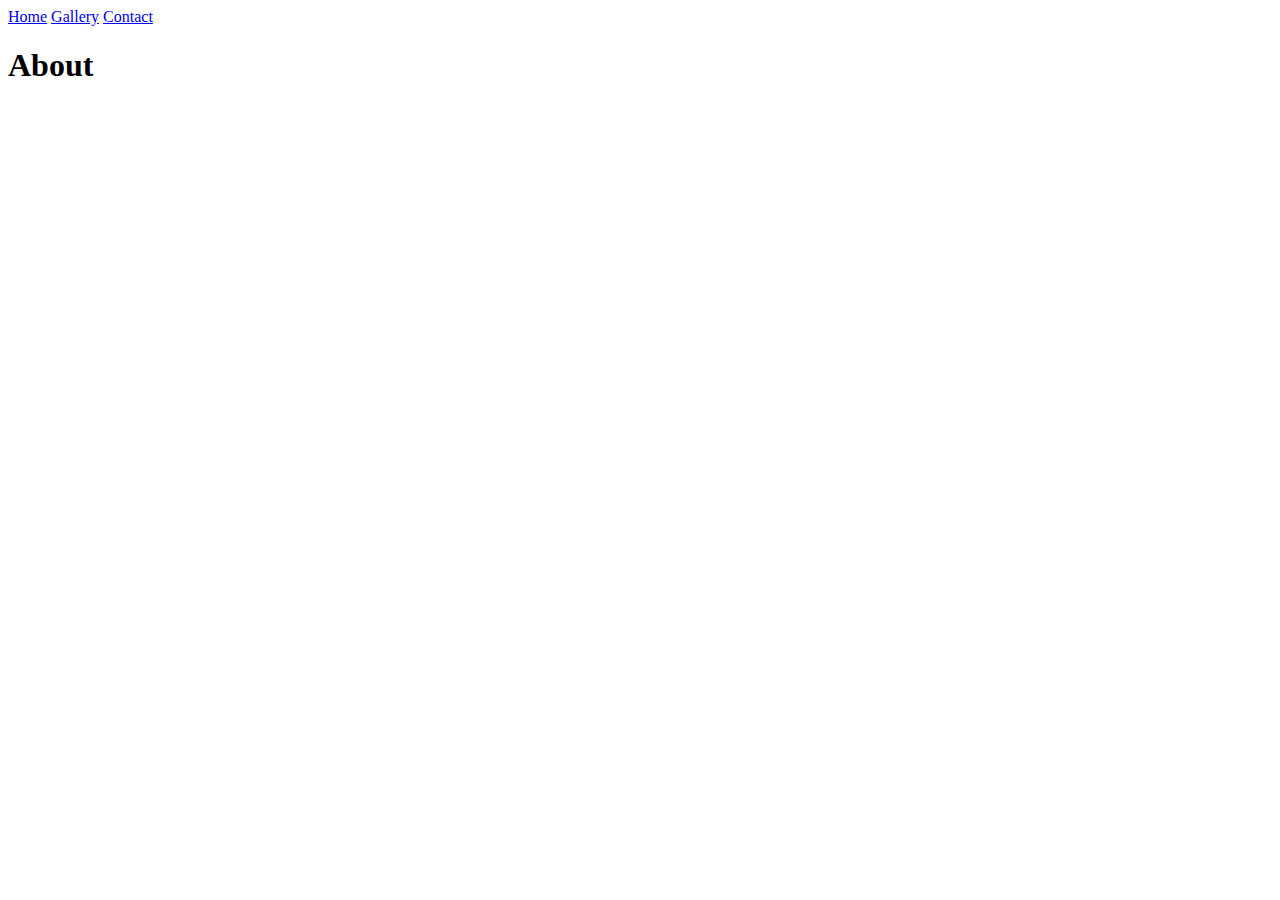
<file: about.html>
<!DOCTYPE html>
<html lang="en">

<head>
    <meta charset="UTF-8">
    <title>About</title>
</head>

<body>
    <a href="index.html">Home</a>
    <a href="pages/gallery.html">Gallery</a>
    <a href="pages/contact.html">Contact</a>
    <h1>About</h1>
</body>

</html>
</file>
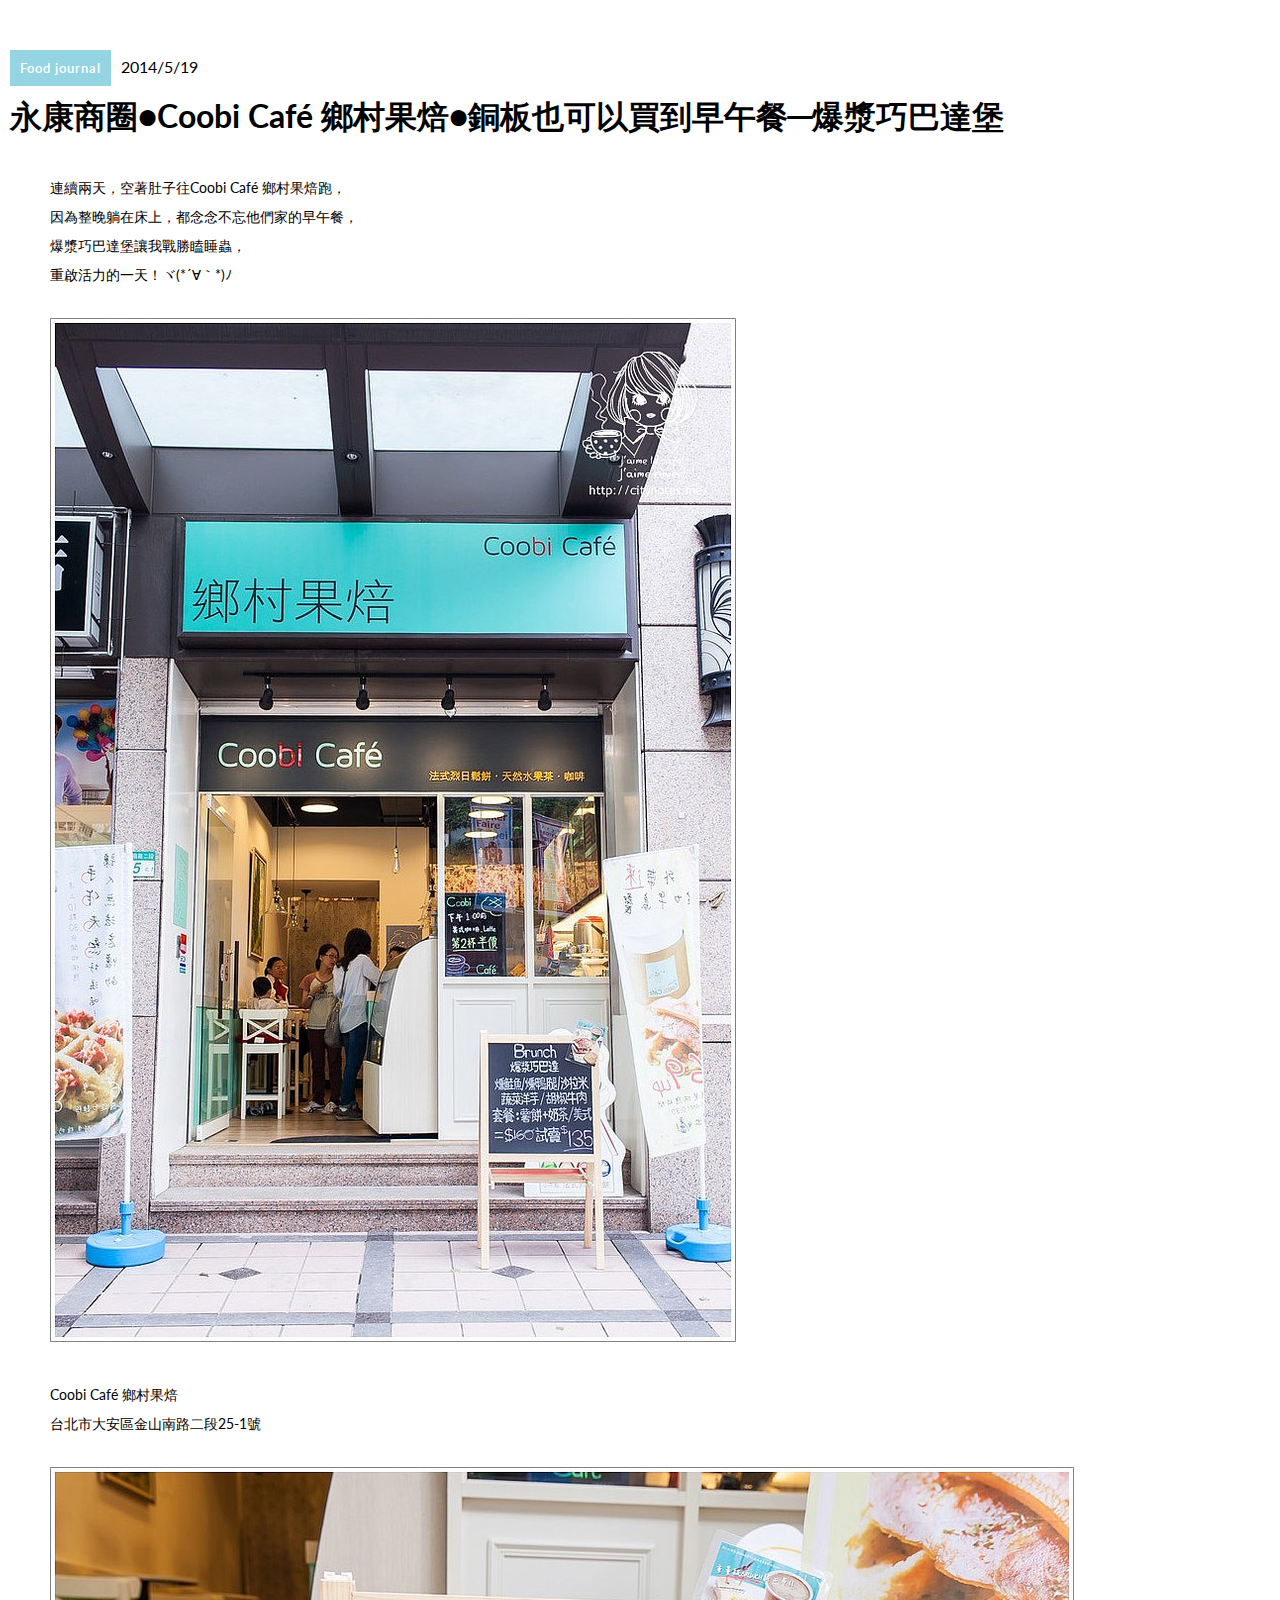
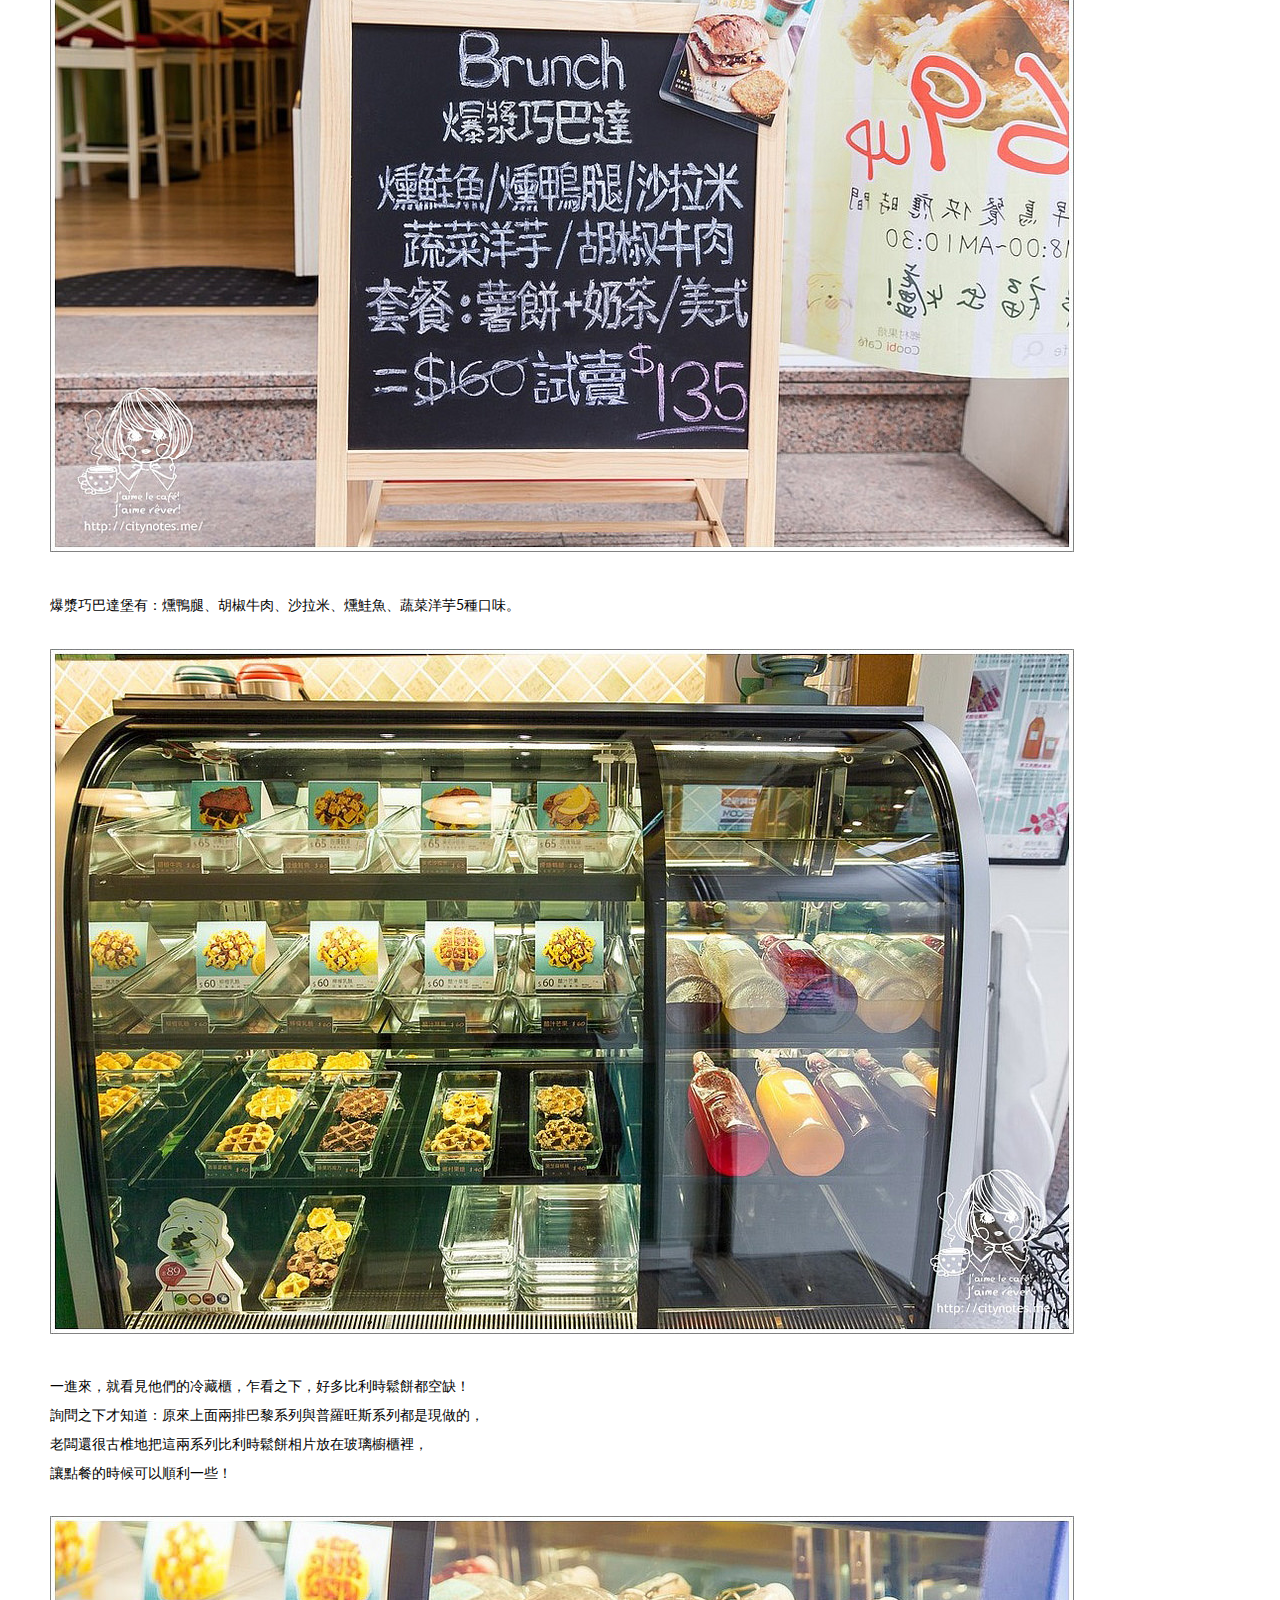
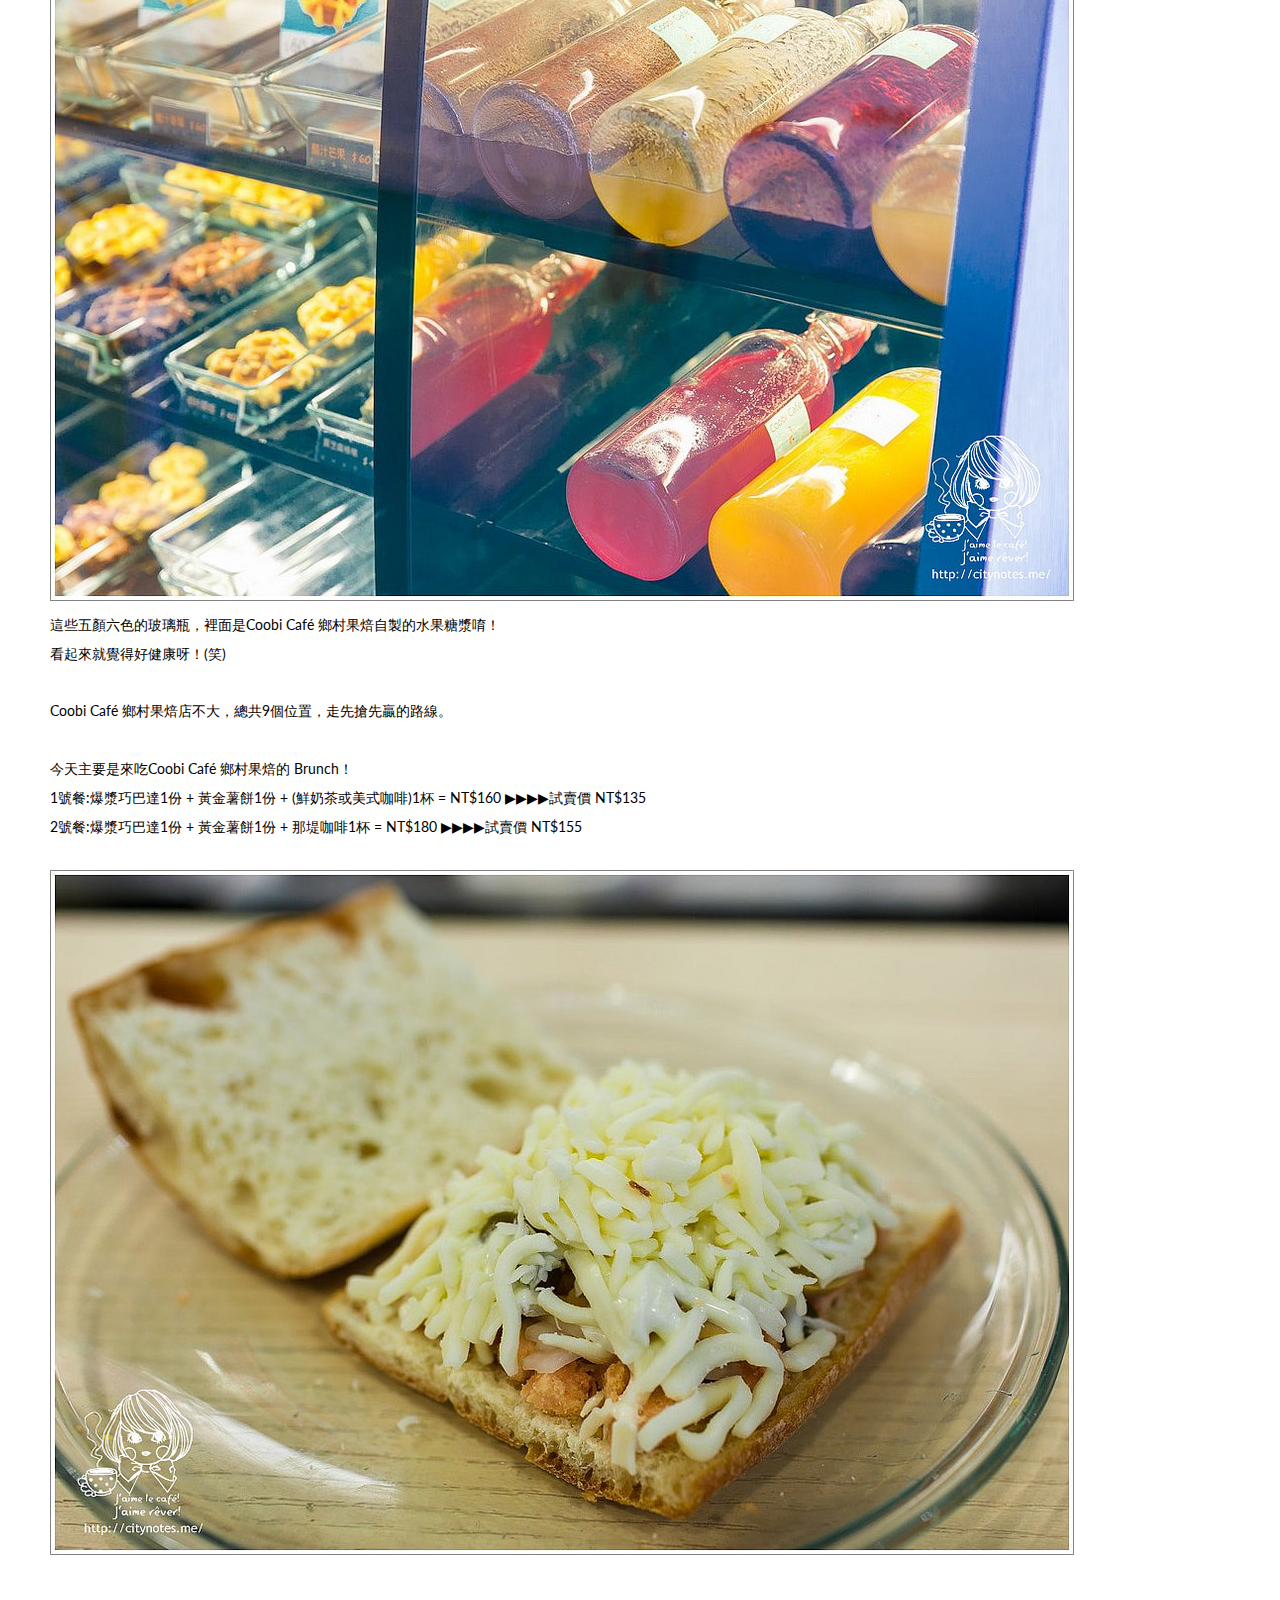
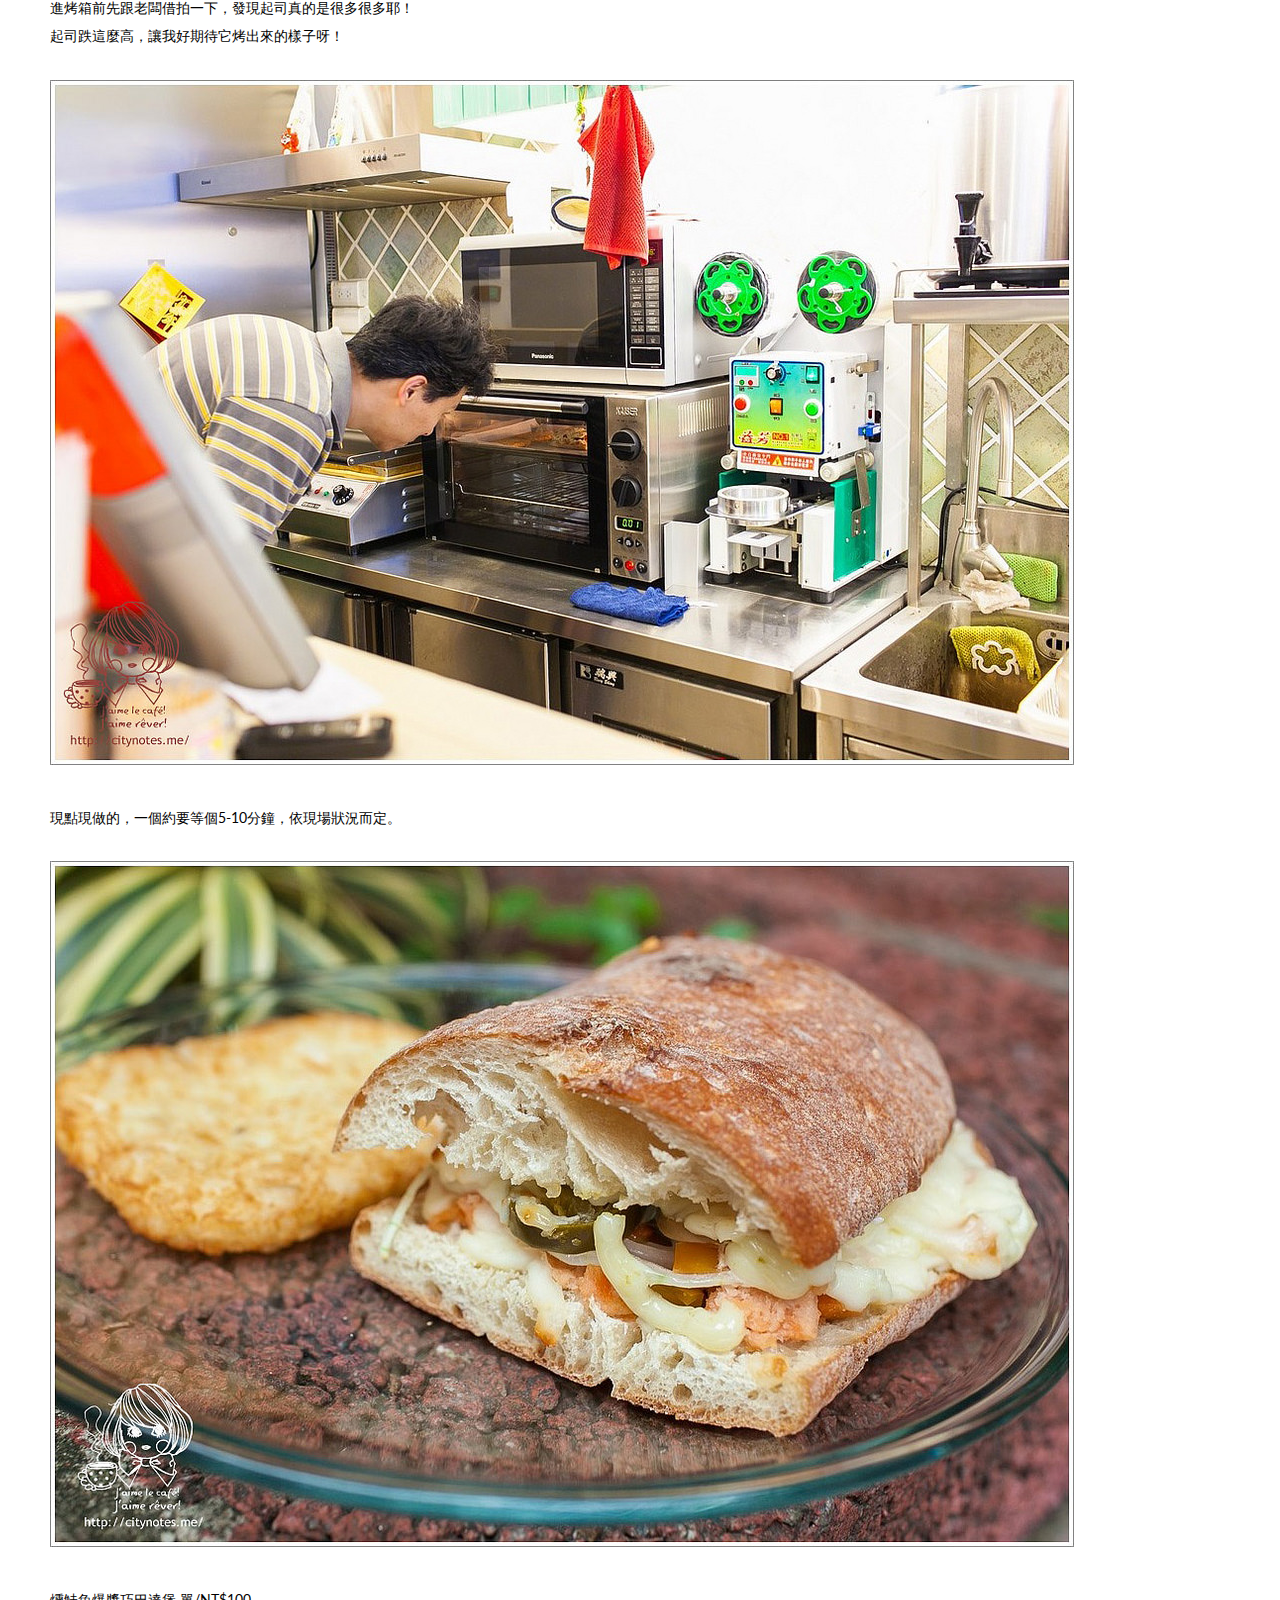
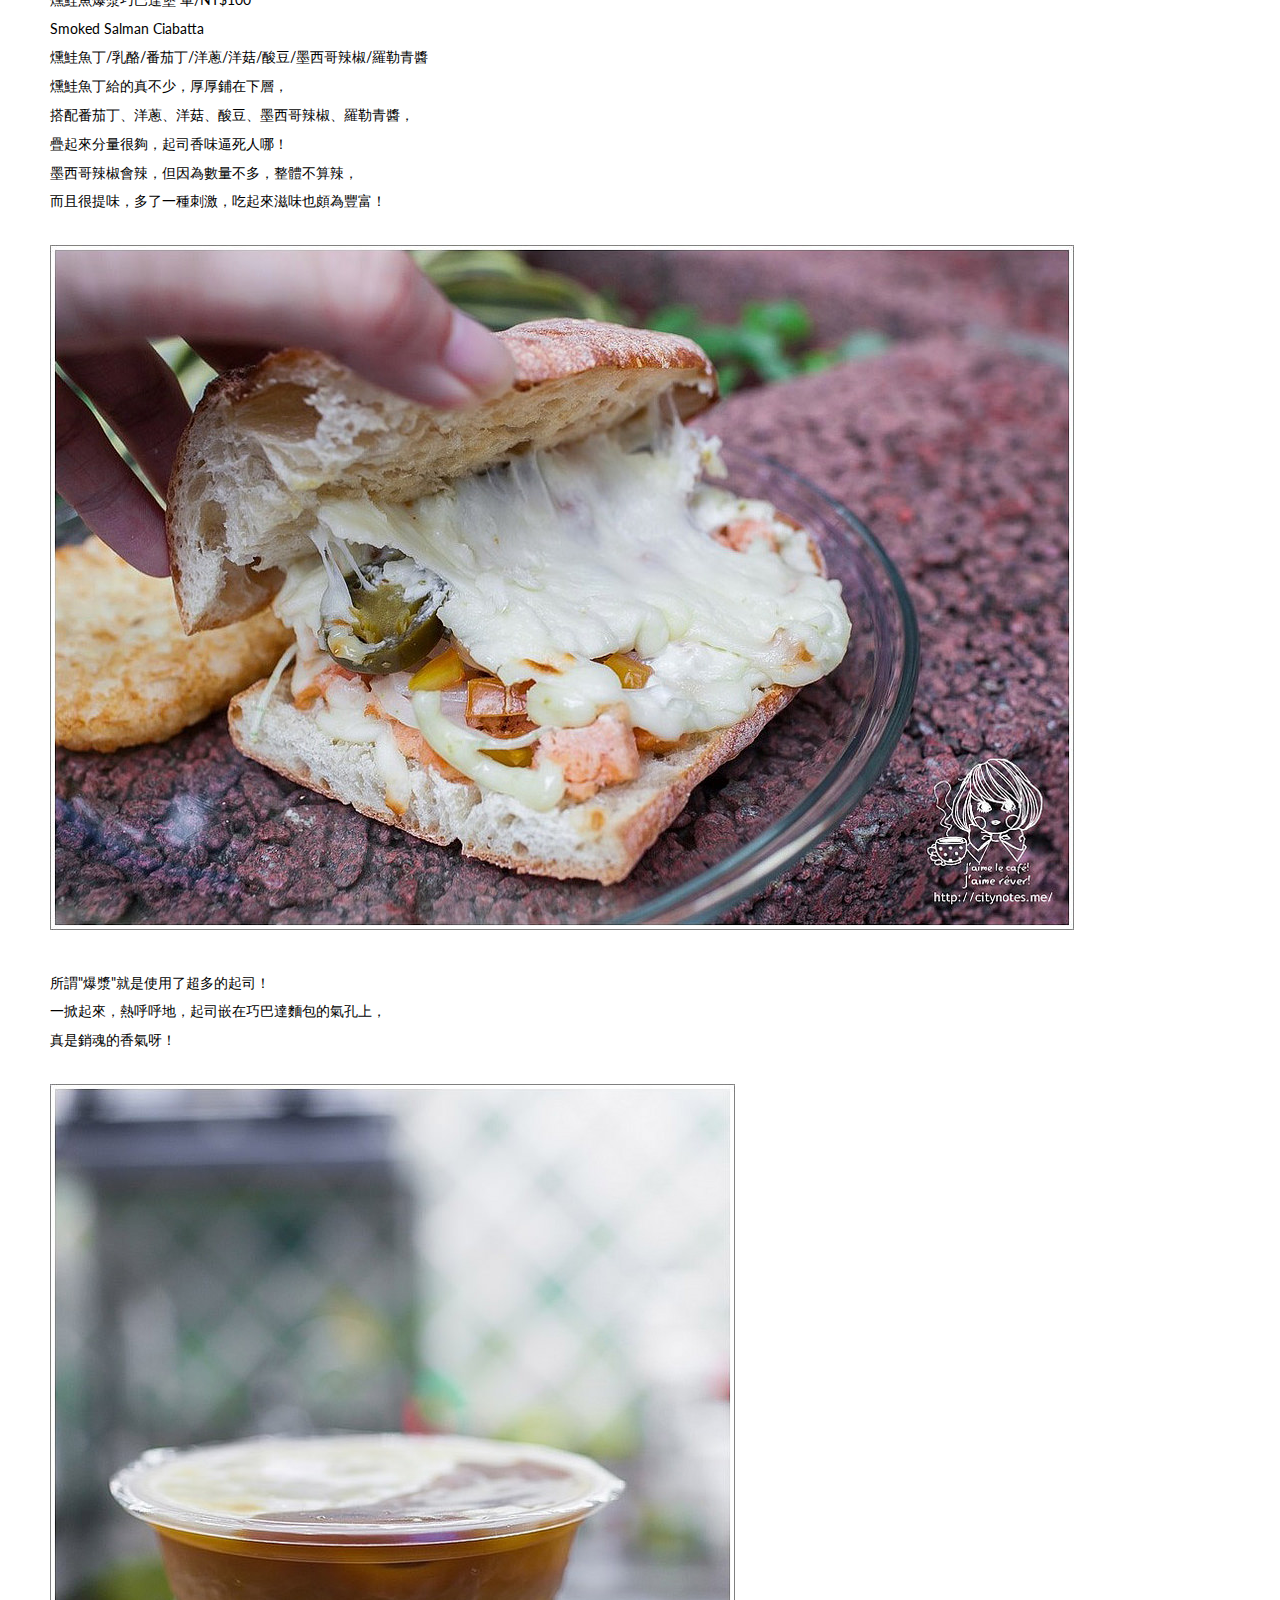
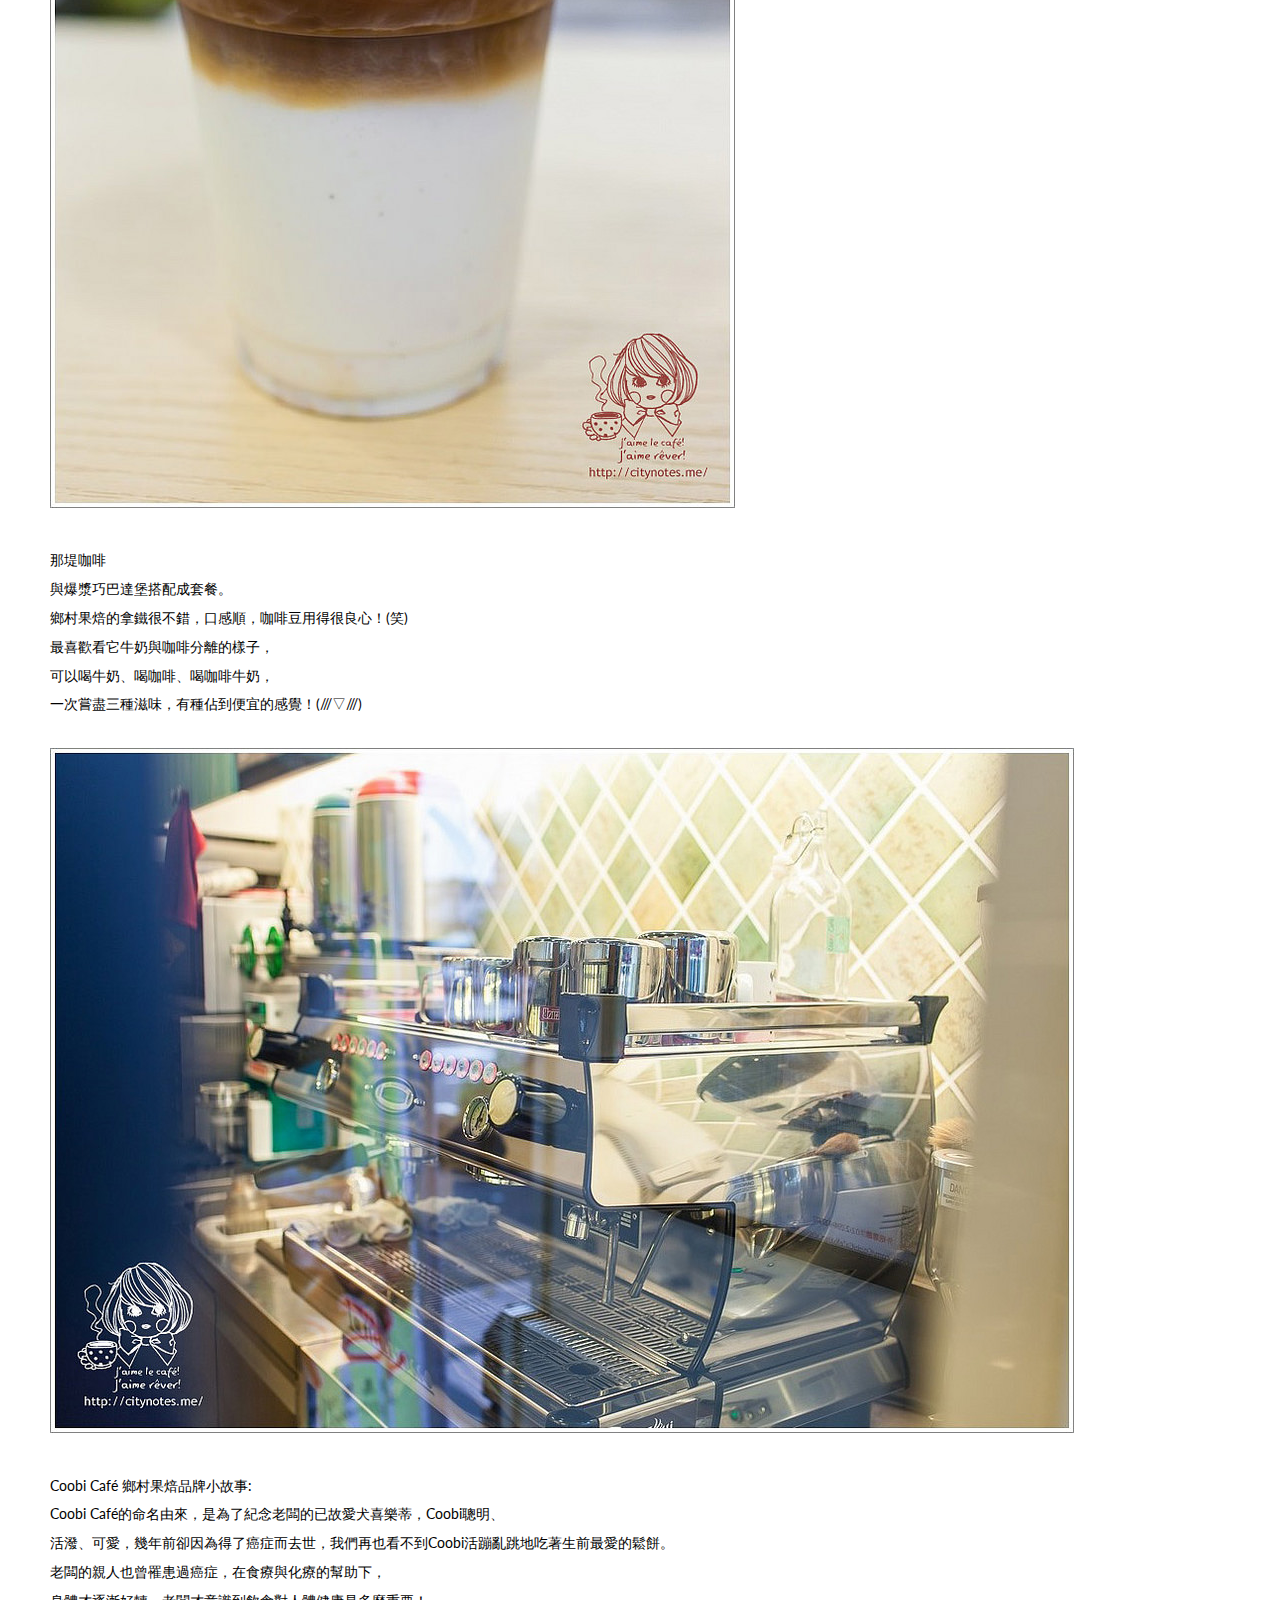
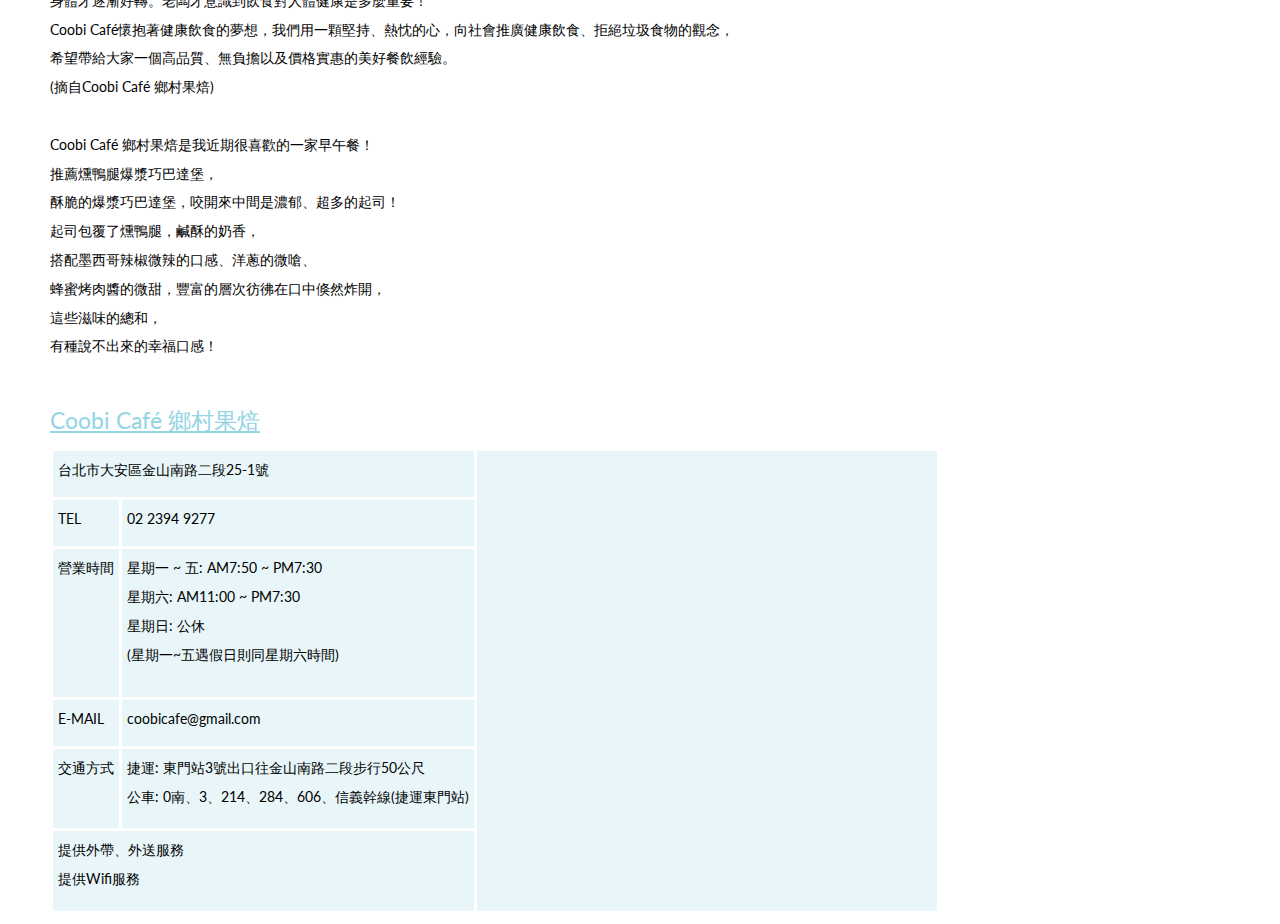
<file: eatingdiary/foodjournal.html>
<!DOCTYPE html>
<html lang="en">

<head>

    <meta charset="UTF-8">
    <title>永康商圈●Coobi Café 鄉村果焙●銅板也可以買到早午餐─爆漿巧巴達堡</title>
    <link rel="stylesheet" type="text/css" href="https://necolas.github.io/normalize.css/4.1.1/normalize.css">
    <link rel="stylesheet" type="text/css" href="eatcss.css">

</head>


<body>

    <div class="article food">Food journal</div>2014/5/19
    <h1>永康商圈●Coobi Café 鄉村果焙●銅板也可以買到早午餐─爆漿巧巴達堡</h1>
    <div class="contain">
        <p>連續兩天，空著肚子往Coobi Café 鄉村果焙跑，<br>因為整晚躺在床上，都念念不忘他們家的早午餐，<br>爆漿巧巴達堡讓我戰勝瞌睡蟲，<br>重啟活力的一天！ヾ(*´∀｀*)ﾉ<br><br><img src="eatphoto/02.jpg" alt=""><br><br>Coobi Café 鄉村果焙<br>台北市大安區金山南路二段25-1號<br><br><img src="eatphoto/03.jpg" alt=""><br><br>爆漿巧巴達堡有：燻鴨腿、胡椒牛肉、沙拉米、燻鮭魚、蔬菜洋芋5種口味。<br><br><img src="eatphoto/04.jpg" alt=""><br><br>一進來，就看見他們的冷藏櫃，乍看之下，好多比利時鬆餅都空缺！<br>詢問之下才知道：原來上面兩排巴黎系列與普羅旺斯系列都是現做的，<br>老闆還很古椎地把這兩系列比利時鬆餅相片放在玻璃櫥櫃裡，<br>讓點餐的時候可以順利一些！<br><br><img src="eatphoto/05.jpg" alt=""><br>這些五顏六色的玻璃瓶，裡面是Coobi Café 鄉村果焙自製的水果糖漿唷！<br>看起來就覺得好健康呀！(笑)<br><br>Coobi Café 鄉村果焙店不大，總共9個位置，走先搶先贏的路線。<br><br>今天主要是來吃Coobi Café 鄉村果焙的 Brunch！<br>1號餐:爆漿巧巴達1份 + 黃金薯餅1份 + (鮮奶茶或美式咖啡)1杯 = NT$160 ▶▶▶▶試賣價 NT$135<br>2號餐:爆漿巧巴達1份 + 黃金薯餅1份 + 那堤咖啡1杯 = NT$180 ▶▶▶▶試賣價 NT$155<br><br><img src="eatphoto/09.jpg" alt=""><br><br>進烤箱前先跟老闆借拍一下，發現起司真的是很多很多耶！<br>起司跌這麼高，讓我好期待它烤出來的樣子呀！<br><br><img src="eatphoto/10.jpg" alt=""><br><br>現點現做的，一個約要等個5-10分鐘，依現場狀況而定。<br><br><img src="eatphoto/15.jpg" alt=""><br><br>燻鮭魚爆漿巧巴達堡 單/NT$100<br>Smoked Salman Ciabatta<br>燻鮭魚丁/乳酪/番茄丁/洋蔥/洋菇/酸豆/墨西哥辣椒/羅勒青醬<br>燻鮭魚丁給的真不少，厚厚鋪在下層，<br>搭配番茄丁、洋蔥、洋菇、酸豆、墨西哥辣椒、羅勒青醬，<br>疊起來分量很夠，起司香味逼死人哪！<br>墨西哥辣椒會辣，但因為數量不多，整體不算辣，<br>而且很提味，多了一種刺激，吃起來滋味也頗為豐富！<br><br><img src="eatphoto/16.jpg" alt=""><br><br>所謂"爆漿"就是使用了超多的起司！<br>一掀起來，熱呼呼地，起司嵌在巧巴達麵包的氣孔上，<br>真是銷魂的香氣呀！<br><br><img src="eatphoto/30.jpg" alt=""><br><br>那堤咖啡<br>與爆漿巧巴達堡搭配成套餐。<br>鄉村果焙的拿鐵很不錯，口感順，咖啡豆用得很良心！(笑)<br>最喜歡看它牛奶與咖啡分離的樣子，<br>可以喝牛奶、喝咖啡、喝咖啡牛奶，<br>一次嘗盡三種滋味，有種佔到便宜的感覺！(///▽///)<br><br><img src="eatphoto/43.jpg" alt=""><br><br>Coobi Café 鄉村果焙品牌小故事:<br>Coobi Café的命名由來，是為了紀念老闆的已故愛犬喜樂蒂，Coobi聰明、<br>活潑、可愛，幾年前卻因為得了癌症而去世，我們再也看不到Coobi活蹦亂跳地吃著生前最愛的鬆餅。<br>老闆的親人也曾罹患過癌症，在食療與化療的幫助下，<br>身體才逐漸好轉。老闆才意識到飲食對人體健康是多麼重要！<br>Coobi Café懷抱著健康飲食的夢想，我們用一顆堅持、熱忱的心，向社會推廣健康飲食、拒絕垃圾食物的觀念，<br>希望帶給大家一個高品質、無負擔以及價格實惠的美好餐飲經驗。<br>(摘自Coobi Café 鄉村果焙)<br><br>Coobi Café 鄉村果焙是我近期很喜歡的一家早午餐！<br>推薦燻鴨腿爆漿巧巴達堡，<br>酥脆的爆漿巧巴達堡，咬開來中間是濃郁、超多的起司！<br>起司包覆了燻鴨腿，鹹酥的奶香，<br>搭配墨西哥辣椒微辣的口感、洋蔥的微嗆、<br>蜂蜜烤肉醬的微甜，豐富的層次彷彿在口中倏然炸開，<br>這些滋味的總和，<br>有種說不出來的幸福口感！<br></p>

        <div class="info">
            <div class="infotext">
                <a href="https://www.facebook.com/CoobiCafeXiangCunGuoBei" target="_blank">Coobi Café 鄉村果焙</a></div>
            <table>
                <tr>
                    <td colspan="2">台北市大安區金山南路二段25-1號</td>
                    <td rowspan="6">
                        <div class="map">
                            <iframe width="100%" height="100%" frameborder="0" scrolling="no" marginheight="0" marginwidth="0" src="//maps.google.com/maps?q=台北市大安區金山南路二段25-1號&amp;output=embed"></iframe>
                        </div>
                    </td>
                </tr>
                <tr>
                    <td>TEL</td>
                    <td>02 2394 9277</td>
                </tr>
                <tr>
                    <td>營業時間</td>
                    <td>星期一 ~ 五: AM7:50 ~ PM7:30 <br>星期六: AM11:00 ~ PM7:30 <br>星期日: 公休<br>(星期一~五遇假日則同星期六時間)</td>
                </tr>
                <tr>
                    <td>E-MAIL</td>
                    <td>coobicafe@gmail.com</td>
                </tr>
                <tr>
                    <td>交通方式</td>
                    <td>捷運: 東門站3號出口往金山南路二段步行50公尺<br>公車: 0南、3、214、284、606、信義幹線(捷運東門站)</td>
                </tr>
                <tr>
                    <td colspan="2">提供外帶、外送服務<br>提供Wifi服務</td>
                </tr>
            </table>
        </div>
    </div>

</body>

</html>
</file>
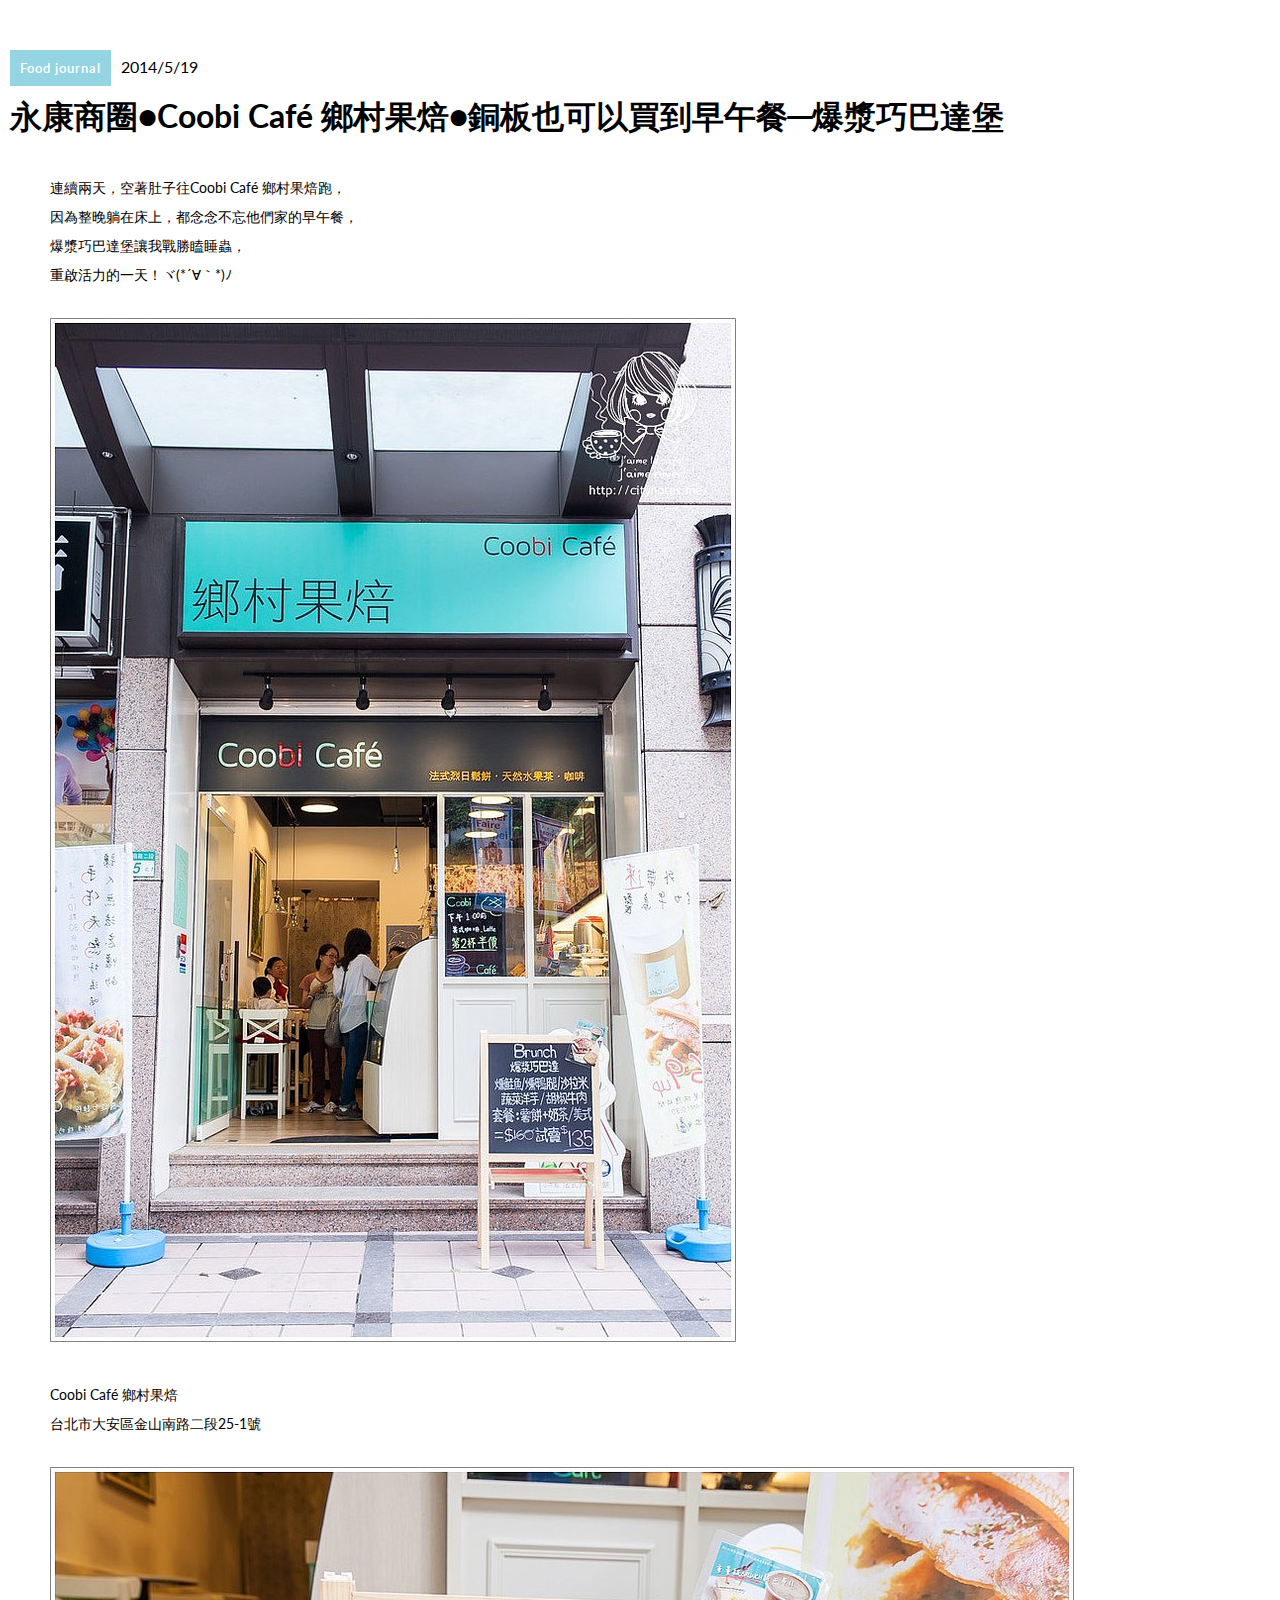
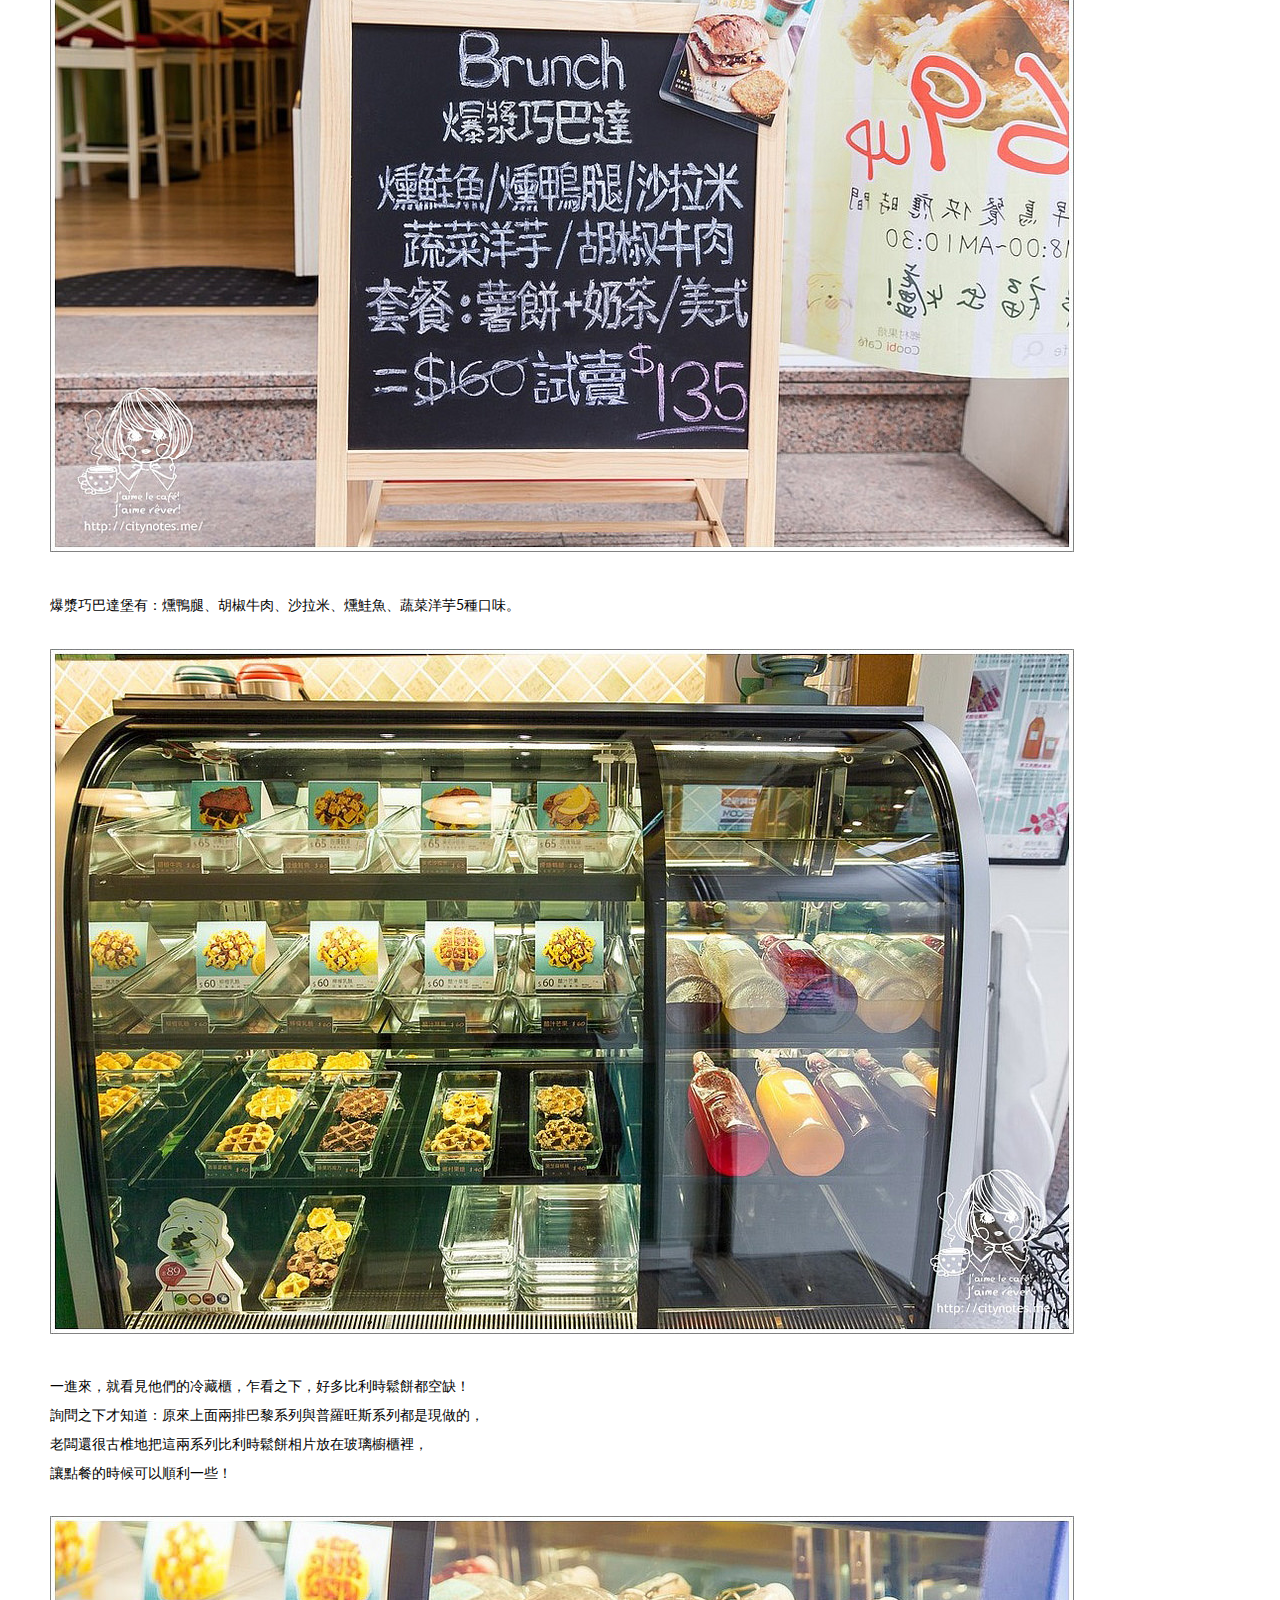
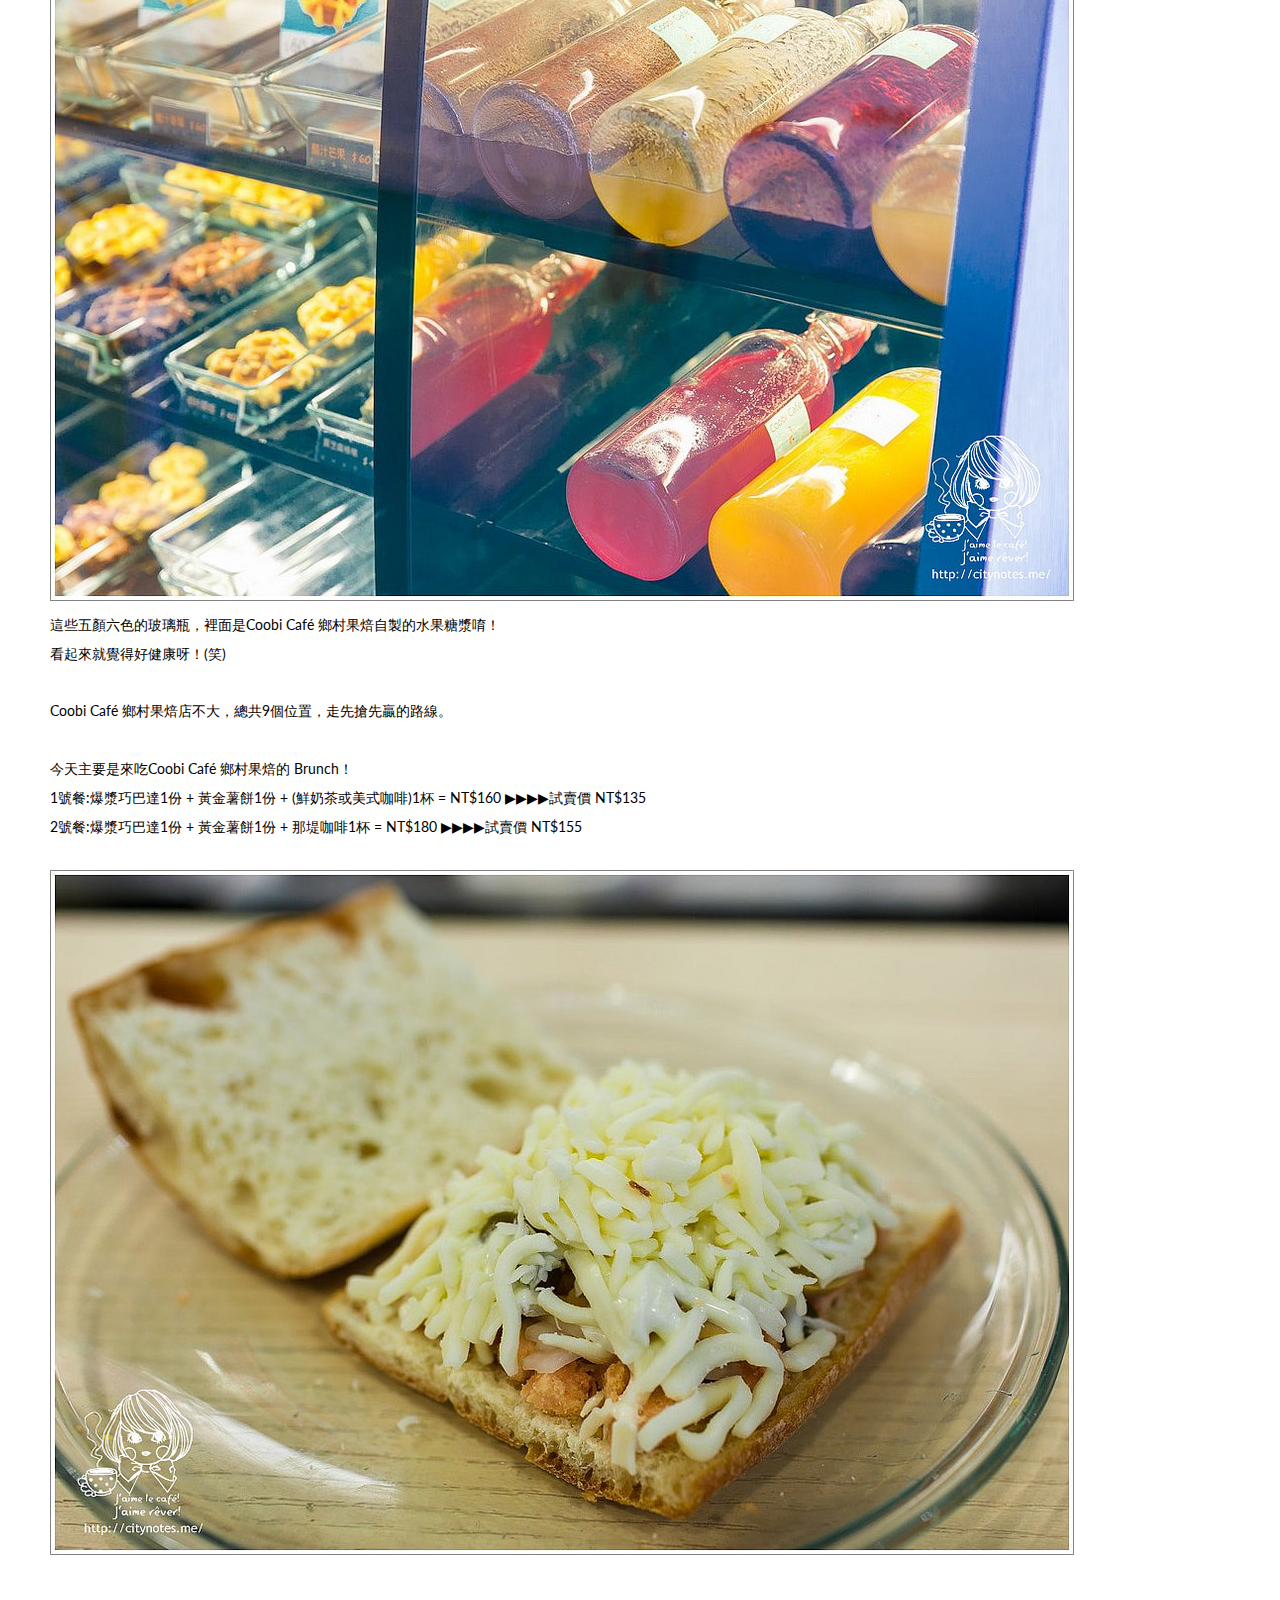
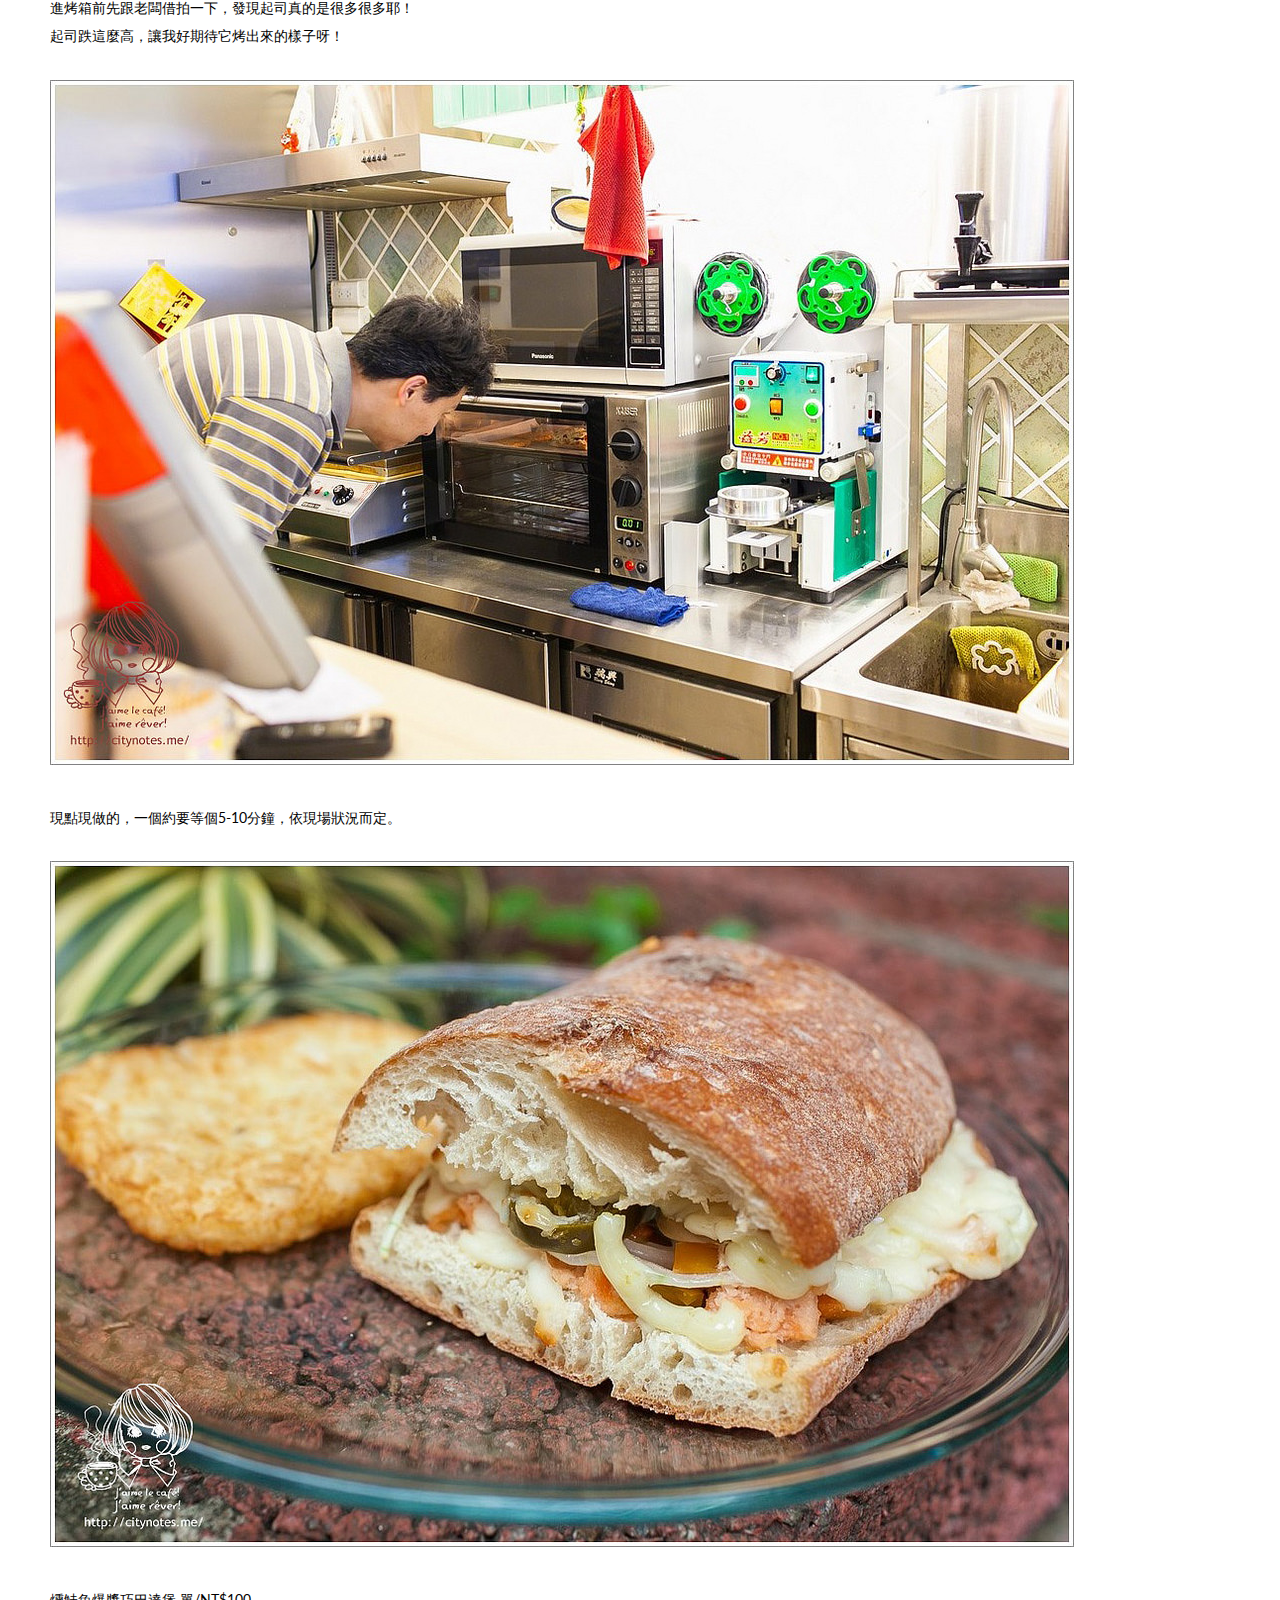
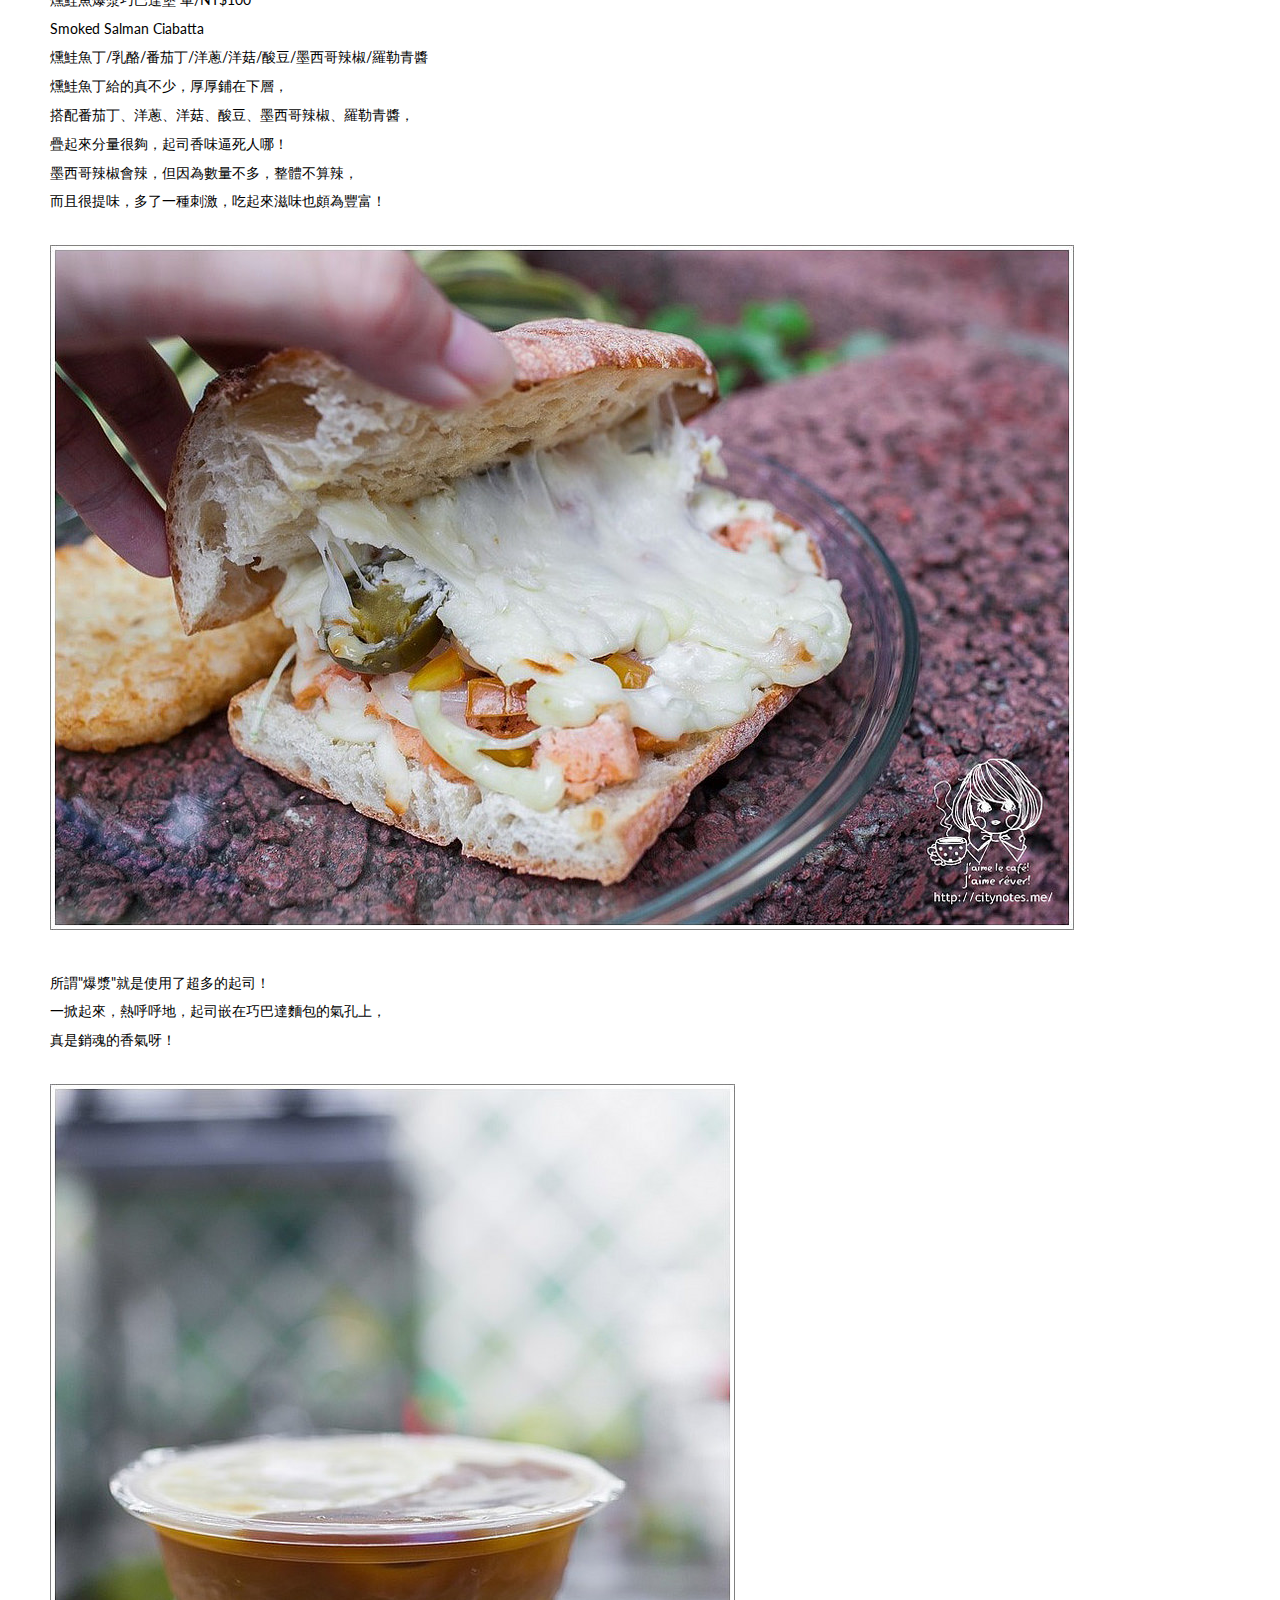
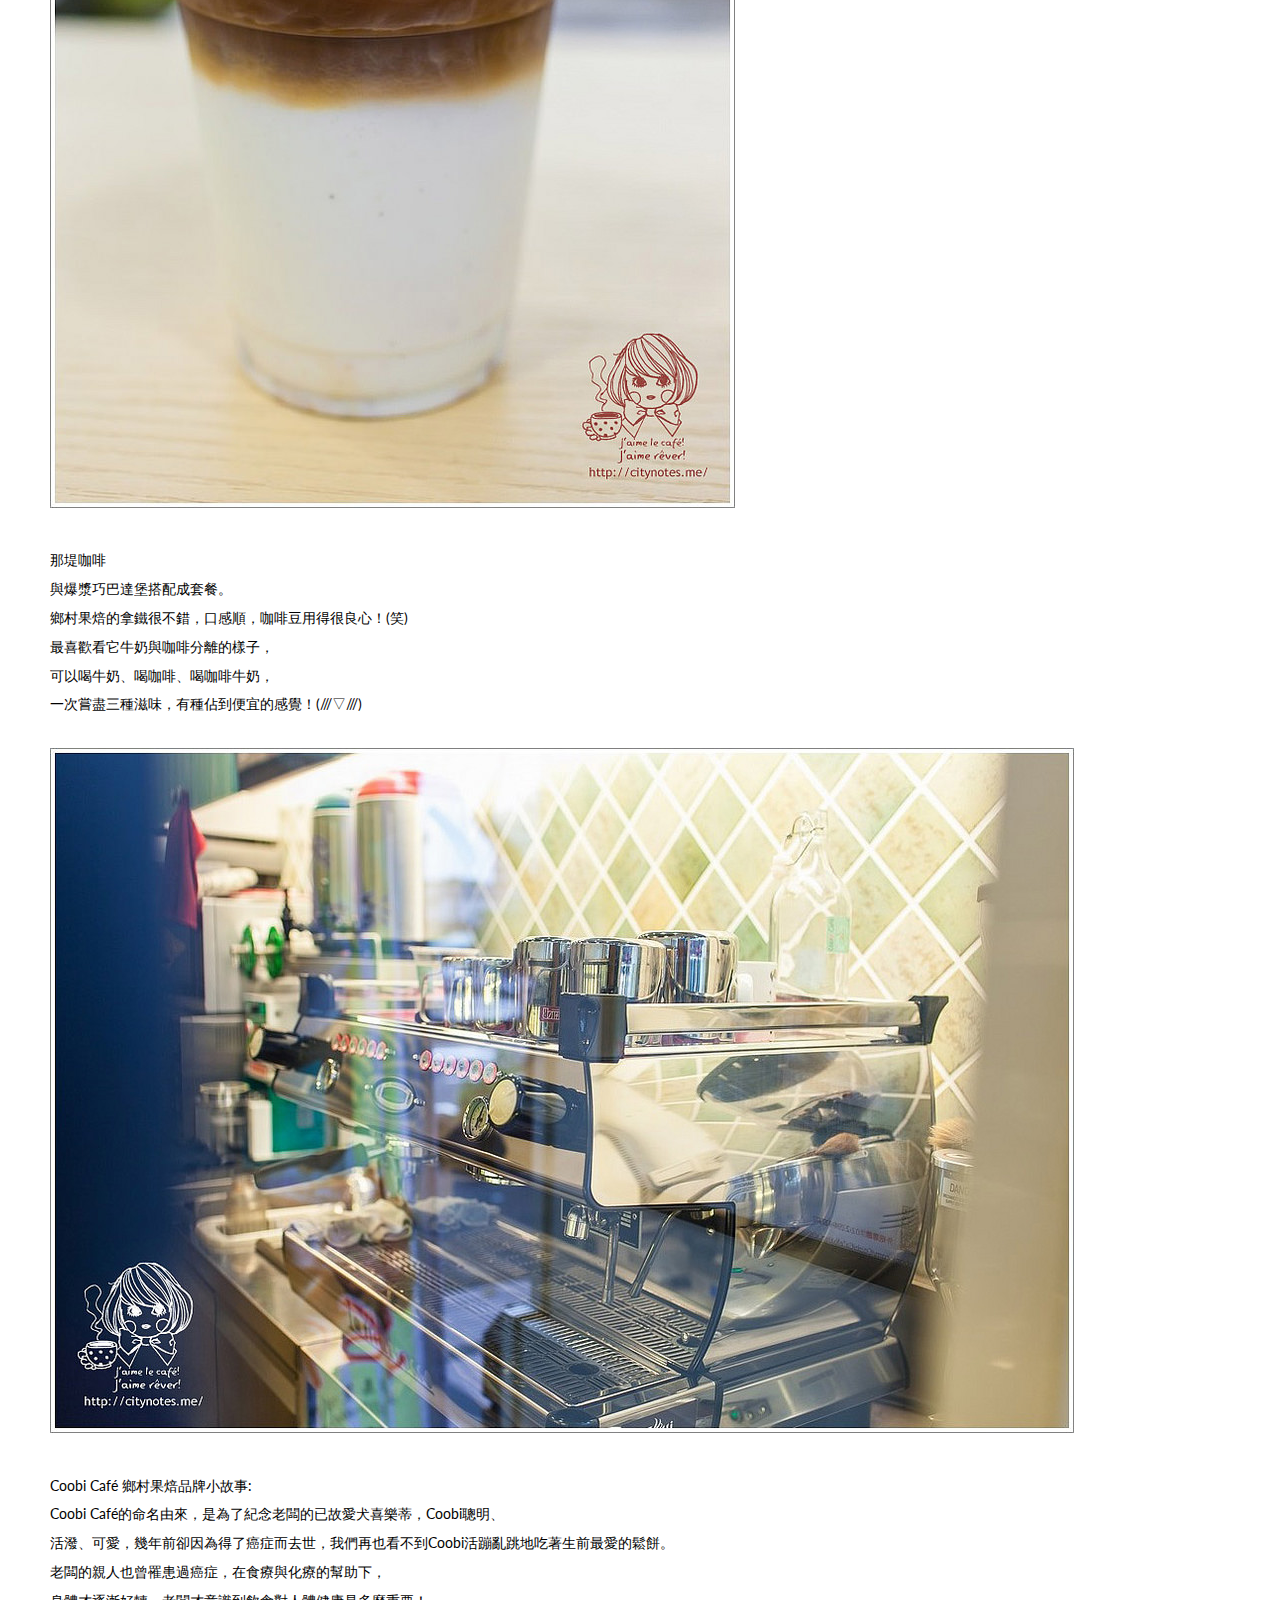
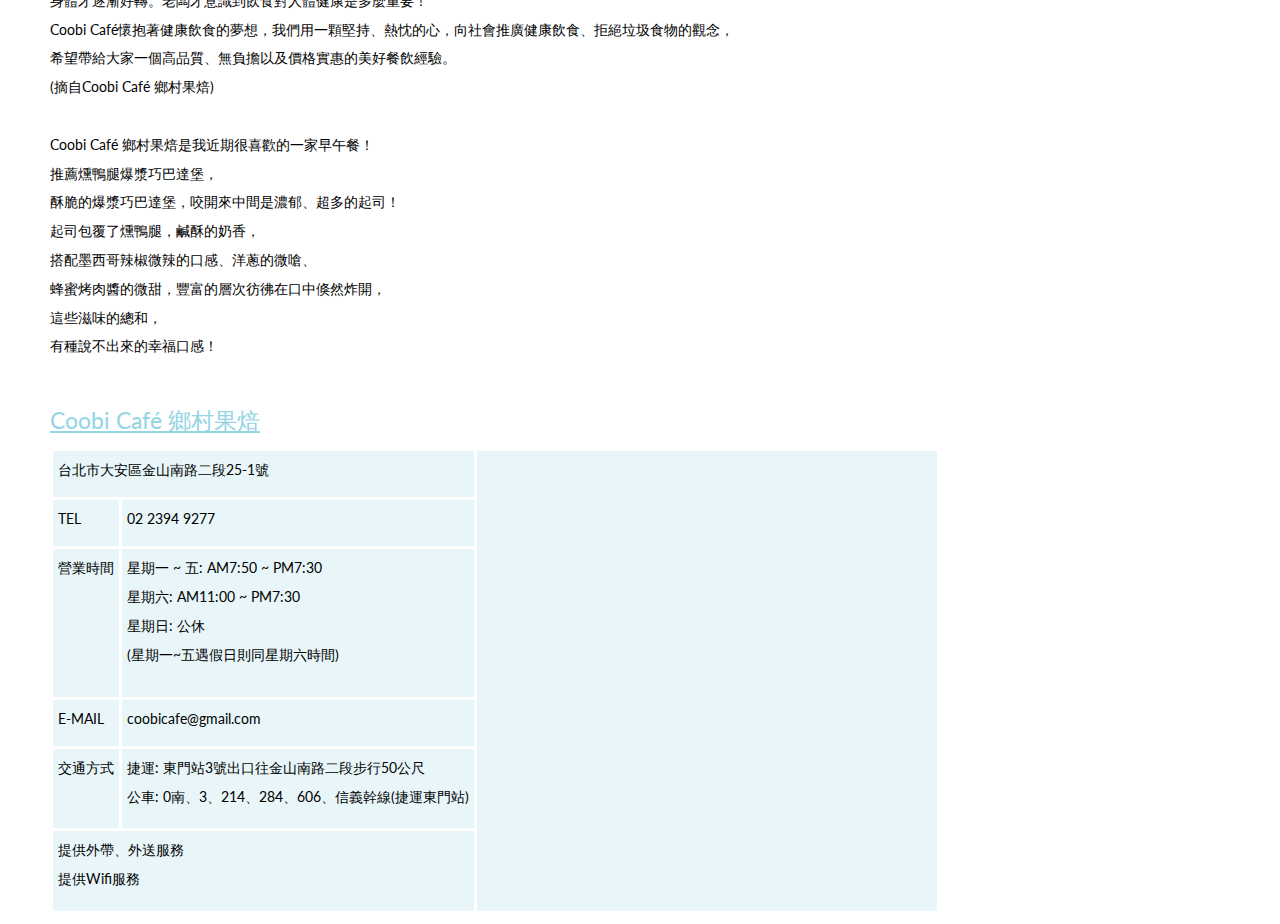
<file: foodjournal/foodjournal.html>
<!DOCTYPE html>
<html lang="en">

<head>

    <meta charset="UTF-8">
    <title>永康商圈●Coobi Café 鄉村果焙●銅板也可以買到早午餐─爆漿巧巴達堡</title>
    <link rel="stylesheet" type="text/css" href="https://necolas.github.io/normalize.css/4.1.1/normalize.css">
    <link rel="stylesheet" type="text/css" href="foodstyles.css">

</head>


<body>

    <div class="article food">Food journal</div>2014/5/19
    <h1>永康商圈●Coobi Café 鄉村果焙●銅板也可以買到早午餐─爆漿巧巴達堡</h1>
    <div class="contain">
        <p>連續兩天，空著肚子往Coobi Café 鄉村果焙跑，<br>因為整晚躺在床上，都念念不忘他們家的早午餐，<br>爆漿巧巴達堡讓我戰勝瞌睡蟲，<br>重啟活力的一天！ヾ(*´∀｀*)ﾉ<br><br><img src="eatphoto/02.jpg" alt=""><br><br>Coobi Café 鄉村果焙<br>台北市大安區金山南路二段25-1號<br><br><img src="eatphoto/03.jpg" alt=""><br><br>爆漿巧巴達堡有：燻鴨腿、胡椒牛肉、沙拉米、燻鮭魚、蔬菜洋芋5種口味。<br><br><img src="eatphoto/04.jpg" alt=""><br><br>一進來，就看見他們的冷藏櫃，乍看之下，好多比利時鬆餅都空缺！<br>詢問之下才知道：原來上面兩排巴黎系列與普羅旺斯系列都是現做的，<br>老闆還很古椎地把這兩系列比利時鬆餅相片放在玻璃櫥櫃裡，<br>讓點餐的時候可以順利一些！<br><br><img src="eatphoto/05.jpg" alt=""><br>這些五顏六色的玻璃瓶，裡面是Coobi Café 鄉村果焙自製的水果糖漿唷！<br>看起來就覺得好健康呀！(笑)<br><br>Coobi Café 鄉村果焙店不大，總共9個位置，走先搶先贏的路線。<br><br>今天主要是來吃Coobi Café 鄉村果焙的 Brunch！<br>1號餐:爆漿巧巴達1份 + 黃金薯餅1份 + (鮮奶茶或美式咖啡)1杯 = NT$160 ▶▶▶▶試賣價 NT$135<br>2號餐:爆漿巧巴達1份 + 黃金薯餅1份 + 那堤咖啡1杯 = NT$180 ▶▶▶▶試賣價 NT$155<br><br><img src="eatphoto/09.jpg" alt=""><br><br>進烤箱前先跟老闆借拍一下，發現起司真的是很多很多耶！<br>起司跌這麼高，讓我好期待它烤出來的樣子呀！<br><br><img src="eatphoto/10.jpg" alt=""><br><br>現點現做的，一個約要等個5-10分鐘，依現場狀況而定。<br><br><img src="eatphoto/15.jpg" alt=""><br><br>燻鮭魚爆漿巧巴達堡 單/NT$100<br>Smoked Salman Ciabatta<br>燻鮭魚丁/乳酪/番茄丁/洋蔥/洋菇/酸豆/墨西哥辣椒/羅勒青醬<br>燻鮭魚丁給的真不少，厚厚鋪在下層，<br>搭配番茄丁、洋蔥、洋菇、酸豆、墨西哥辣椒、羅勒青醬，<br>疊起來分量很夠，起司香味逼死人哪！<br>墨西哥辣椒會辣，但因為數量不多，整體不算辣，<br>而且很提味，多了一種刺激，吃起來滋味也頗為豐富！<br><br><img src="eatphoto/16.jpg" alt=""><br><br>所謂"爆漿"就是使用了超多的起司！<br>一掀起來，熱呼呼地，起司嵌在巧巴達麵包的氣孔上，<br>真是銷魂的香氣呀！<br><br><img src="eatphoto/30.jpg" alt=""><br><br>那堤咖啡<br>與爆漿巧巴達堡搭配成套餐。<br>鄉村果焙的拿鐵很不錯，口感順，咖啡豆用得很良心！(笑)<br>最喜歡看它牛奶與咖啡分離的樣子，<br>可以喝牛奶、喝咖啡、喝咖啡牛奶，<br>一次嘗盡三種滋味，有種佔到便宜的感覺！(///▽///)<br><br><img src="eatphoto/43.jpg" alt=""><br><br>Coobi Café 鄉村果焙品牌小故事:<br>Coobi Café的命名由來，是為了紀念老闆的已故愛犬喜樂蒂，Coobi聰明、<br>活潑、可愛，幾年前卻因為得了癌症而去世，我們再也看不到Coobi活蹦亂跳地吃著生前最愛的鬆餅。<br>老闆的親人也曾罹患過癌症，在食療與化療的幫助下，<br>身體才逐漸好轉。老闆才意識到飲食對人體健康是多麼重要！<br>Coobi Café懷抱著健康飲食的夢想，我們用一顆堅持、熱忱的心，向社會推廣健康飲食、拒絕垃圾食物的觀念，<br>希望帶給大家一個高品質、無負擔以及價格實惠的美好餐飲經驗。<br>(摘自Coobi Café 鄉村果焙)<br><br>Coobi Café 鄉村果焙是我近期很喜歡的一家早午餐！<br>推薦燻鴨腿爆漿巧巴達堡，<br>酥脆的爆漿巧巴達堡，咬開來中間是濃郁、超多的起司！<br>起司包覆了燻鴨腿，鹹酥的奶香，<br>搭配墨西哥辣椒微辣的口感、洋蔥的微嗆、<br>蜂蜜烤肉醬的微甜，豐富的層次彷彿在口中倏然炸開，<br>這些滋味的總和，<br>有種說不出來的幸福口感！<br></p>

        <div class="info">
            <div class="infotext">
                <a href="https://www.facebook.com/CoobiCafeXiangCunGuoBei" target="_blank">Coobi Café 鄉村果焙</a></div>
            <table>
                <tr>
                    <td colspan="2">台北市大安區金山南路二段25-1號</td>
                    <td rowspan="6">
                        <div class="map">
                            <iframe width="100%" height="100%" frameborder="0" scrolling="no" marginheight="0" marginwidth="0" src="//maps.google.com/maps?q=台北市大安區金山南路二段25-1號&amp;output=embed"></iframe>
                        </div>
                    </td>
                </tr>
                <tr>
                    <td>TEL</td>
                    <td>02 2394 9277</td>
                </tr>
                <tr>
                    <td>營業時間</td>
                    <td>星期一 ~ 五: AM7:50 ~ PM7:30 <br>星期六: AM11:00 ~ PM7:30 <br>星期日: 公休<br>(星期一~五遇假日則同星期六時間)</td>
                </tr>
                <tr>
                    <td>E-MAIL</td>
                    <td>coobicafe@gmail.com</td>
                </tr>
                <tr>
                    <td>交通方式</td>
                    <td>捷運: 東門站3號出口往金山南路二段步行50公尺<br>公車: 0南、3、214、284、606、信義幹線(捷運東門站)</td>
                </tr>
                <tr>
                    <td colspan="2">提供外帶、外送服務<br>提供Wifi服務</td>
                </tr>
            </table>
        </div>
    </div>

</body>

</html>
</file>
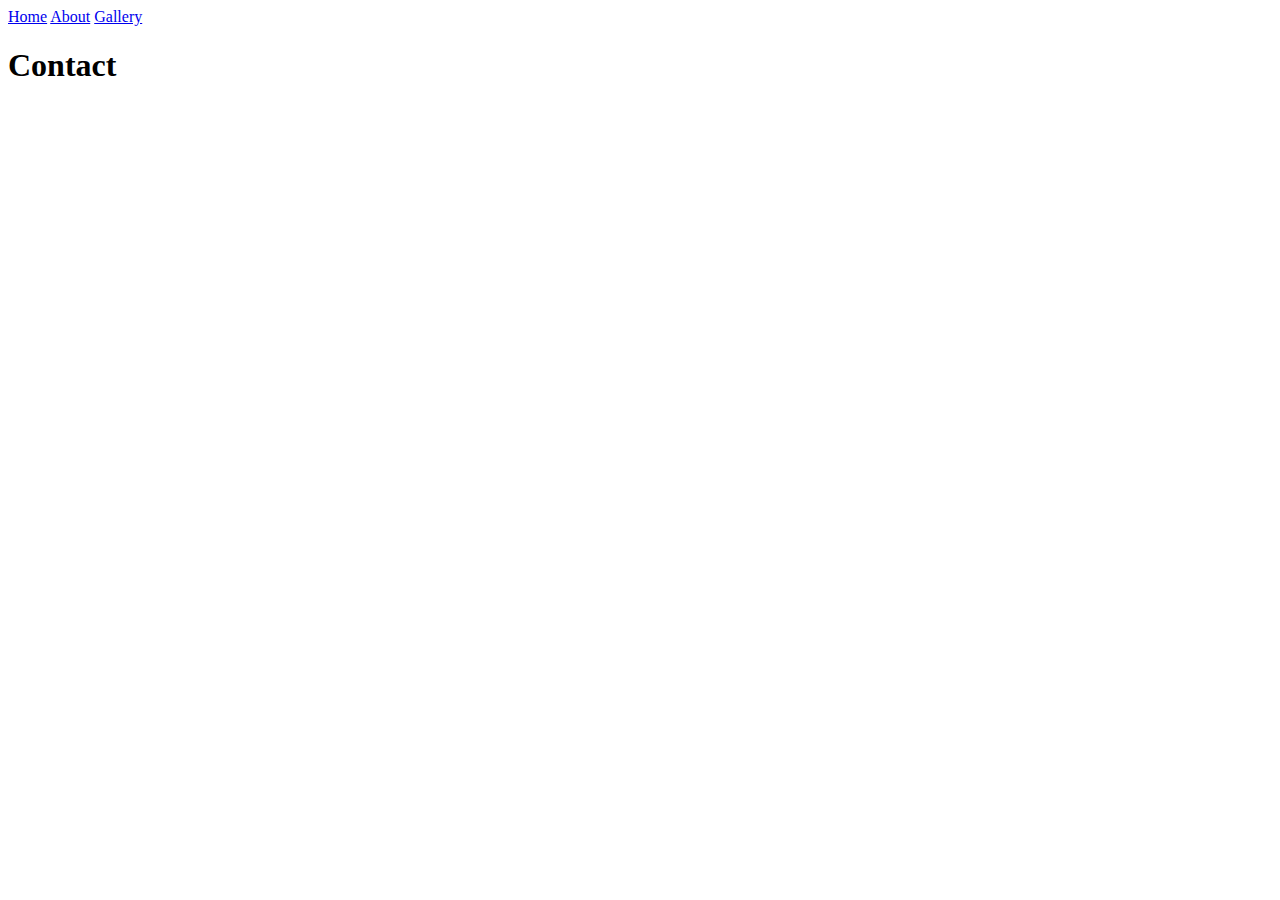
<file: pages/contact.html>
<!DOCTYPE html>
<html lang="en">
<head>
    <meta charset="UTF-8">
    <title>Contact</title>
</head>

<body>
    <a href="../index.html">Home</a>
    <a href="../about.html">About</a>
    <a href="gallery.html">Gallery</a>
    <h1>Contact</h1>
</body>
</html>
</file>
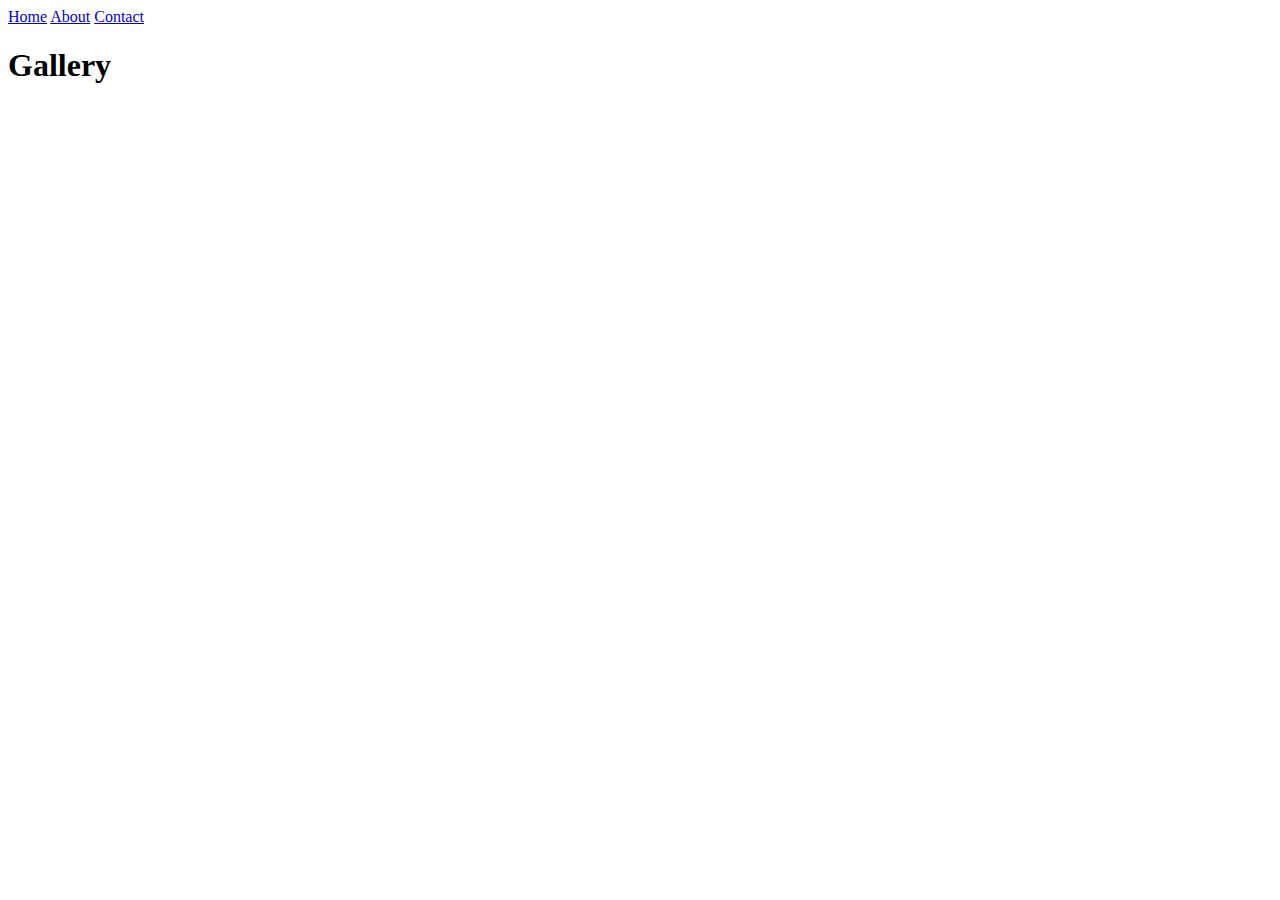
<file: pages/gallery.html>
<!DOCTYPE html>
<html lang="en">

<head>
    <meta charset="UTF-8">
    <title>Gallery</title>
</head>

<body>
    <a href="../index.html">Home</a>
    <a href="../about.html">About</a>
    <a href="contact.html">Contact</a>
    <h1>Gallery</h1>
</body>

</html>
</file>
<file: eatingdiary/eatcss.css>
@import url('https://fonts.googleapis.com/css?family=Lato');
* {
    /*    border: solid 1px black;*/
    font-family: 'Lato', sans-serif, 微軟正黑體;
    box-sizing: border-box;
}

body {
    width: 1366px;
    margin: auto;
}

.article {
    display: inline-block;
    background-color: #94d4e3;
    color: white;
    font-size: 0.8em;
    font-weight: 600;
    letter-spacing: 1px;
    padding: 10px;
    margin: 50px 10px 0px 10px;
}

h1 {
    margin: 10px;
}

.contain {
    font-size: 0.9em;
    padding: 10px 50px;
    line-height: 200%;
}

.info {
    width: 1200px;
    padding-top: 30px;
}

.infotext {
    display: inline-block;
    width: 900px;
    margin-bottom: 10px;
}

.infotext>a {
    color: #94d4e3;
    font-size: 1.6em;
}

.map {
    width: 450px;
    height: 450px;
}

table,
tr,
td {
    border: solid 3px white;
    background-color: rgba(148, 212, 227, 0.08);
    padding: 5px;
    vertical-align: top;
    border-collapse: collapse;
}
</file>
<file: foodjournal/foodstyles.css>
@import url('https://fonts.googleapis.com/css?family=Lato');
* {
    /*    border: solid 1px black;*/
    font-family: 'Lato', sans-serif, 微軟正黑體;
    box-sizing: border-box;
}

body {
    width: 1366px;
    margin: auto;
}

.article {
    display: inline-block;
    background-color: #94d4e3;
    color: white;
    font-size: 0.8em;
    font-weight: 600;
    letter-spacing: 1px;
    padding: 10px;
    margin: 50px 10px 0px 10px;
}

h1 {
    margin: 10px;
}

.contain {
    font-size: 0.9em;
    padding: 10px 50px;
    line-height: 200%;
}

.info {
    width: 1200px;
    padding-top: 30px;
}

.infotext {
    display: inline-block;
    width: 900px;
    margin-bottom: 10px;
}

.infotext>a {
    color: #94d4e3;
    font-size: 1.6em;
}

.map {
    width: 450px;
    height: 450px;
}

table,
tr,
td {
    border: solid 3px white;
    background-color: rgba(148, 212, 227, 0.08);
    padding: 5px;
    vertical-align: top;
    border-collapse: collapse;
}
</file>
